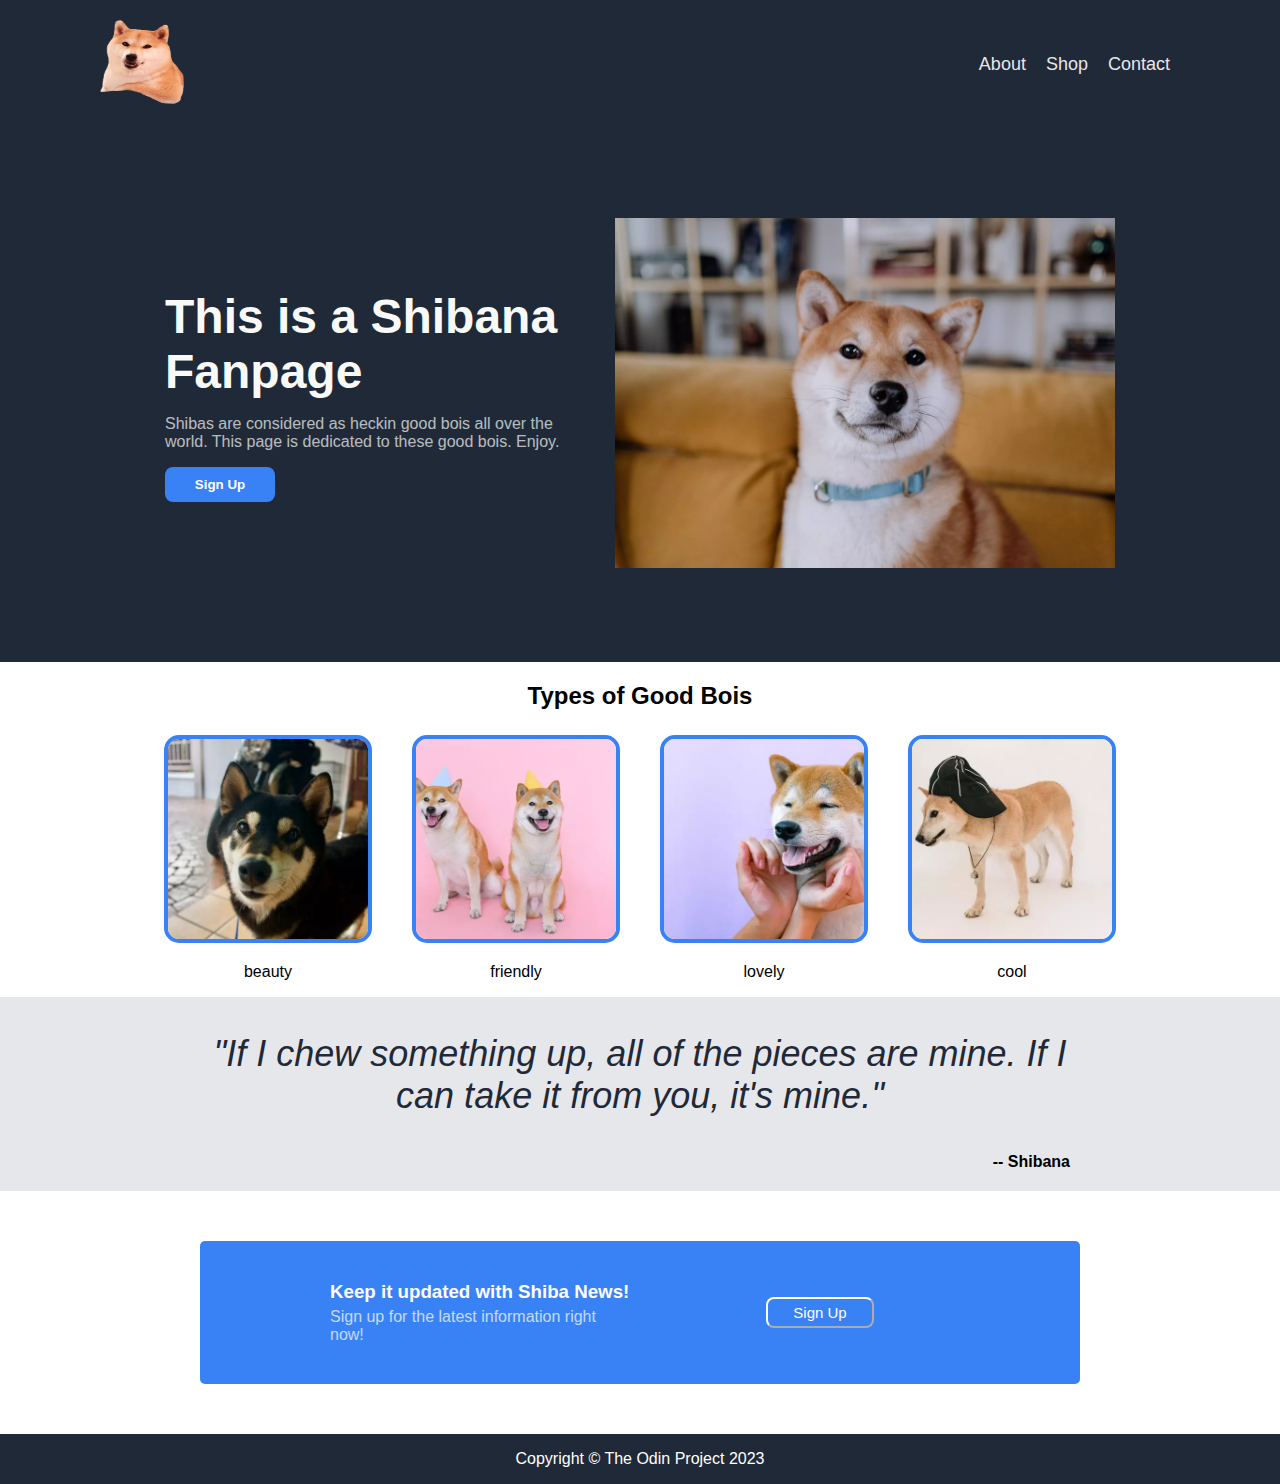
<file: ShibaFanpage/index.html>
<!DOCTYPE html>
<html>

<head>
    <link rel="icon" href="images/shiba-logo.png">
    <link rel="stylesheet" href="./styles.css">
    <title>Shiba - Official Page</title>
</head>

<body>
    <div class="container">

        <nav class="bx navbar">
            <div class="header-logo">
                <img src="images/shiba-logo.png">
            </div>
            <div class="header-link">
                <a href="#">About</a>
                <a href="#">Shop</a>
                <a href="#">Contact</a>
            </div>
        </nav>

        <div class="bx hero">
            <div class="hero-1 hero-cta">
                <h1>This is a Shibana Fanpage</h1>
                <p>Shibas are considered as heckin good bois all over the world. This page is dedicated to these good
                    bois. Enjoy.
                </p>
                <button type="button">Sign Up</button>
            </div>
            <div class="hero-1 hero-image">
                <img src="images/shib.webp" alt="shiba">
            </div>
        </div>

        <div class="bx content">
            <h2>Types of Good Bois</h2>
            <div class="content-info">
                <div>
                    <img src="images/shib-1.webp">
                    <p>beauty</p>
                </div>
                <div>
                    <img src="images/shib-2.webp">
                    <p>friendly</p>
                </div>
                <div>
                    <img src="images/shib-3.webp">
                    <p>lovely</p>
                </div>
                <div>
                    <img src="images/shib-4.webp">
                    <p>cool</p>
                </div>
            </div>
        </div>
        <div class="bx quote">
            <p>"If I chew something up, all of the pieces are mine. If I can take it from you, it's mine."
            </p>
            <b>
                -- Shibana
            </b>
        </div>
        <div class="bx sign-up">
            <div class="sign-item signs-text">
                <h3>Keep it updated with Shiba News!</h3>
                <p>Sign up for the latest information right now!</p>
            </div>
            <div class="sign-item signs-button">
                <button type="button">Sign Up</button>
            </div>
        </div>
        <div class="bx footer">
            <p>Copyright © The Odin Project 2023</p>
        </div>
    </div>
</body>

</html>
</file>
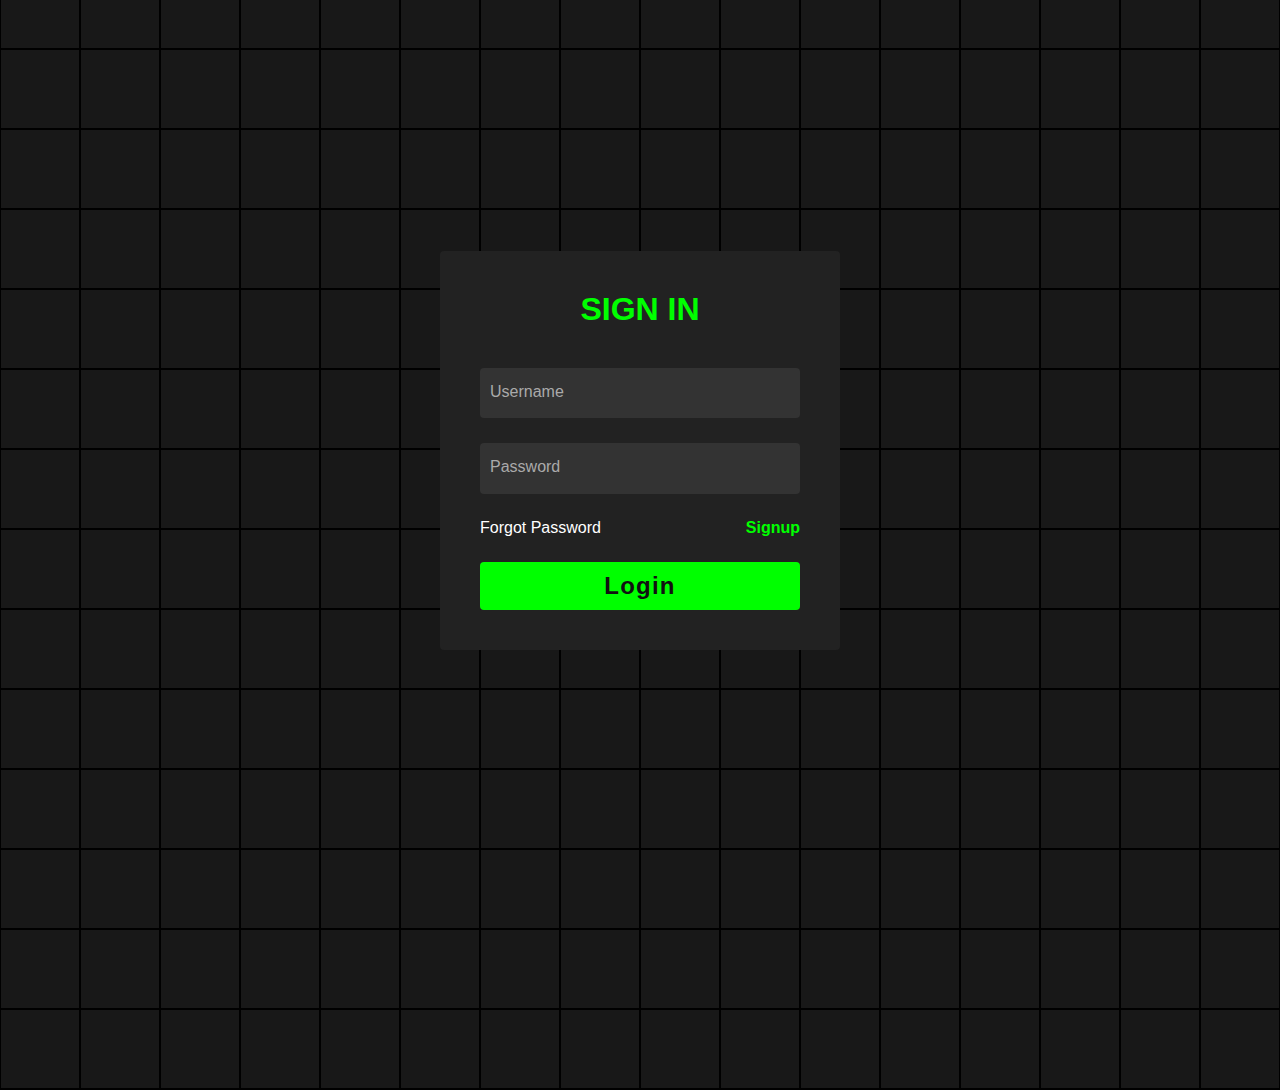
<file: Sign-in/index.html>
<!DOCTYPE html>
<html lang="en">
  <head>
    <meta charset="UTF-8" />
    <meta http-equiv="X-UA-Compatible" content="IE=edge" />
    <meta name="viewport" content="width=device-width, initial-scale=1.0" />
    <link rel="stylesheet" href="style.css" />
    <title>Sign-Up</title>
  </head>
  <body>
    <section>
      <span></span>
      <span></span>
      <span></span>
      <span></span>
      <span></span>
      <span></span>
      <span></span>
      <span></span>
      <span></span>
      <span></span>
      <span></span>
      <span></span>
      <span></span>
      <span></span>
      <span></span>
      <span></span>
      <span></span>
      <span></span>
      <span></span>
      <span></span>
      <span></span>
      <span></span>
      <span></span>
      <span></span>
      <span></span>
      <span></span>
      <span></span>
      <span></span>
      <span></span>
      <span></span>
      <span></span>
      <span></span>
      <span></span>
      <span></span>
      <span></span>
      <span></span>
      <span></span>
      <span></span>
      <span></span>
      <span></span>
      <span></span>
      <span></span>
      <span></span>
      <span></span>
      <span></span>
      <span></span>
      <span></span>
      <span></span>
      <span></span>
      <span></span>
      <span></span>
      <span></span>
      <span></span>
      <span></span>
      <span></span>
      <span></span>
      <span></span>
      <span></span>
      <span></span>
      <span></span>
      <span></span>
      <span></span>
      <span></span>
      <span></span>
      <span></span>
      <span></span>
      <span></span>
      <span></span>
      <span></span>
      <span></span>
      <span></span>
      <span></span>
      <span></span>
      <span></span>
      <span></span>
      <span></span>
      <span></span>
      <span></span>
      <span></span>
      <span></span>
      <span></span>
      <span></span>
      <span></span>
      <span></span>
      <span></span>
      <span></span>
      <span></span>
      <span></span>
      <span></span>
      <span></span>
      <span></span>
      <span></span>
      <span></span>
      <span></span>
      <span></span>
      <span></span>
      <span></span>
      <span></span>
      <span></span>
      <span></span>
      <span></span>
      <span></span>
      <span></span>
      <span></span>
      <span></span>
      <span></span>
      <span></span>
      <span></span>
      <span></span>
      <span></span>
      <span></span>
      <span></span>
      <span></span>
      <span></span>
      <span></span>
      <span></span>
      <span></span>
      <span></span>
      <span></span>
      <span></span>
      <span></span>
      <span></span>
      <span></span>
      <span></span>
      <span></span>
      <span></span>
      <span></span>
      <span></span>
      <span></span>
      <span></span>
      <span></span>
      <span></span>
      <span></span>
      <span></span>
      <span></span>
      <span></span>
      <span></span>
      <span></span>
      <span></span>
      <span></span>
      <span></span>
      <span></span>
      <span></span>
      <span></span>
      <span></span>
      <span></span>
      <span></span>
      <span></span>
      <span></span>
      <span></span>
      <span></span>
      <span></span>
      <span></span>
      <span></span>
      <span></span>
      <span></span>
      <span></span>
      <span></span>
      <span></span>
      <span></span>
      <span></span>
      <span></span>
      <span></span>
      <span></span>
      <span></span>
      <span></span>
      <span></span>
      <span></span>
      <span></span>
      <span></span>
      <span></span>
      <span></span>
      <span></span>
      <span></span>
      <span></span>
      <span></span>
      <span></span>
      <span></span>
      <span></span>
      <span></span>
      <span></span>
      <span></span>
      <span></span>
      <span></span>
      <span></span>
      <span></span>
      <span></span>
      <span></span>
      <span></span>
      <span></span>
      <span></span>
      <span></span>
      <span></span>
      <span></span>
      <span></span>
      <span></span>
      <span></span>
      <span></span>
      <span></span>
      <span></span>
      <span></span>
      <span></span>
      <span></span>
      <span></span>
      <span></span>
      <span></span>
      <span></span>
      <span></span>
      <span></span>
      <span></span>
      <span></span>
      <span></span>
      <span></span>
      <span></span>
      <span></span>
      <span></span>
      <span></span>
      <span></span>
      <span></span>
      <span></span>
      <span></span>
      <span></span>
      <span></span>
      <span></span>
      <span></span>
      <span></span>
      <span></span>
      <span></span>
      <span></span>
      <span></span>
      <span></span>
      <span></span>
      <span></span>
      <span></span>
      <span></span>
      <span></span>
      <span></span>
      <span></span>
      <span></span>
      <span></span>
      <span></span>
      <span></span>
      <span></span>
      <span></span>
      <span></span>
      <span></span>
      <span></span>
      <span></span>
      <span></span>
      <span></span>
      <span></span>
      <span></span>
      <span></span>
      <span></span>
      <span></span>
      <span></span>
      <span></span>
      <span></span>
      <span></span>
      <span></span>
      <span></span>
      <span></span>
      <span></span>
      <span></span>
      <span></span>
      <span></span>
      <span></span>
      <span></span>
      <span></span>
      <span></span>
      <span></span>
      <span></span>
      <span></span>
      <span></span>
      <span></span>
      <span></span>
      <span></span>
      <span></span>
      <span></span>
      <span></span>
      <span></span>
      <span></span>
      <span></span>
      <span></span>
      <span></span>
      <span></span>
      <span></span>
      <span></span>
      <span></span>
      <span></span>
      <span></span>
      <span></span>
      <span></span>
      <span></span>
      <span></span>
      <span></span>
      <span></span>
      <span></span>
      <span></span>
      <span></span>
      <span></span>
      <span></span>
      <span></span>
      <span></span>
      <span></span>
      <span></span>
      <span></span>
      <span></span>
      <span></span>
      <span></span>
      <span></span>
      <span></span>
      <span></span>
      <span></span>
      <span></span>
      <span></span>
      <span></span>
      <span></span>
      <span></span>
      <span></span>
      <span></span>
      <span></span>
      <span></span>
      <span></span>
      <span></span>
      <span></span>
      <span></span>
      <span></span>
      <span></span>
      <span></span>
      <span></span>
      <span></span>
      <span></span>
      <span></span>
      <span></span>
      <span></span>
      <span></span>
      <span></span>
      <span></span>
      <span></span>
      <span></span>
      <span></span>
      <span></span>
      <span></span>
      <span></span>
      <span></span>
      <span></span>
      <span></span>
      <span></span>
      <span></span>
      <span></span>
      <span></span>
      <span></span>
      <span></span>
      <span></span>
      <span></span>
      <span></span>
      <span></span>
      <span></span>
      <span></span>
      <span></span>
      <span></span>
      <span></span>
      <span></span>
      <span></span>
      <span></span>
      <span></span>
      <span></span>
      <span></span>
      <span></span>
      <span></span>
      <span></span>
      <span></span>
      <span></span>
      <span></span>
      <span></span>
      <span></span>
      <span></span>
      <span></span>
      <span></span>
      <span></span>
      <span></span>
      <span></span>
      <span></span>
      <span></span>
      <span></span>
      <span></span>
      <span></span>
      <span></span>
      <span></span>
      <span></span>
      <span></span>
      <span></span>
      <span></span>
      <span></span>
      <span></span>
      <span></span>
      <span></span>
      <span></span>
      <span></span>
      <span></span>
      <span></span>
      <span></span>
      <span></span>
      <span></span>
      <span></span>
      <span></span>
      <span></span>
      <span></span>
      <span></span>
      <span></span>
      <span></span>
      <span></span>
      <span></span>
      <span></span>
      <span></span>
      <span></span>
      <span></span>
      <span></span>
      <span></span>
      <span></span>
      <span></span>
      <span></span>
      <span></span>
      <span></span>
      <span></span>
      <span></span>
      <span></span>
      <span></span>
      <span></span>
      <span></span>
      <span></span>
      <span></span>
      <span></span>
      <span></span>
      <span></span>
      <span></span>
      <span></span>
      <span></span>
      <span></span>
      <span></span>
      <span></span>
      <span></span>
      <span></span>
      <div class="signin">
        <div class="content">
          <h2>Sign In</h2>
          <div class="form">
            <div class="inputBx">
              <input type="text" required />
              <i>Username</i>
            </div>
            <div class="inputBx">
              <input type="password" required />
              <i>Password</i>
            </div>
            <div class="links">
              <a href="#">Forgot Password</a>
              <a href="#">Signup</a>
            </div>
            <div class="inputBx">
              <input type="submit" value="Login" />
            </div>
          </div>
        </div>
      </div>
    </section>
  </body>
</html>
</file>
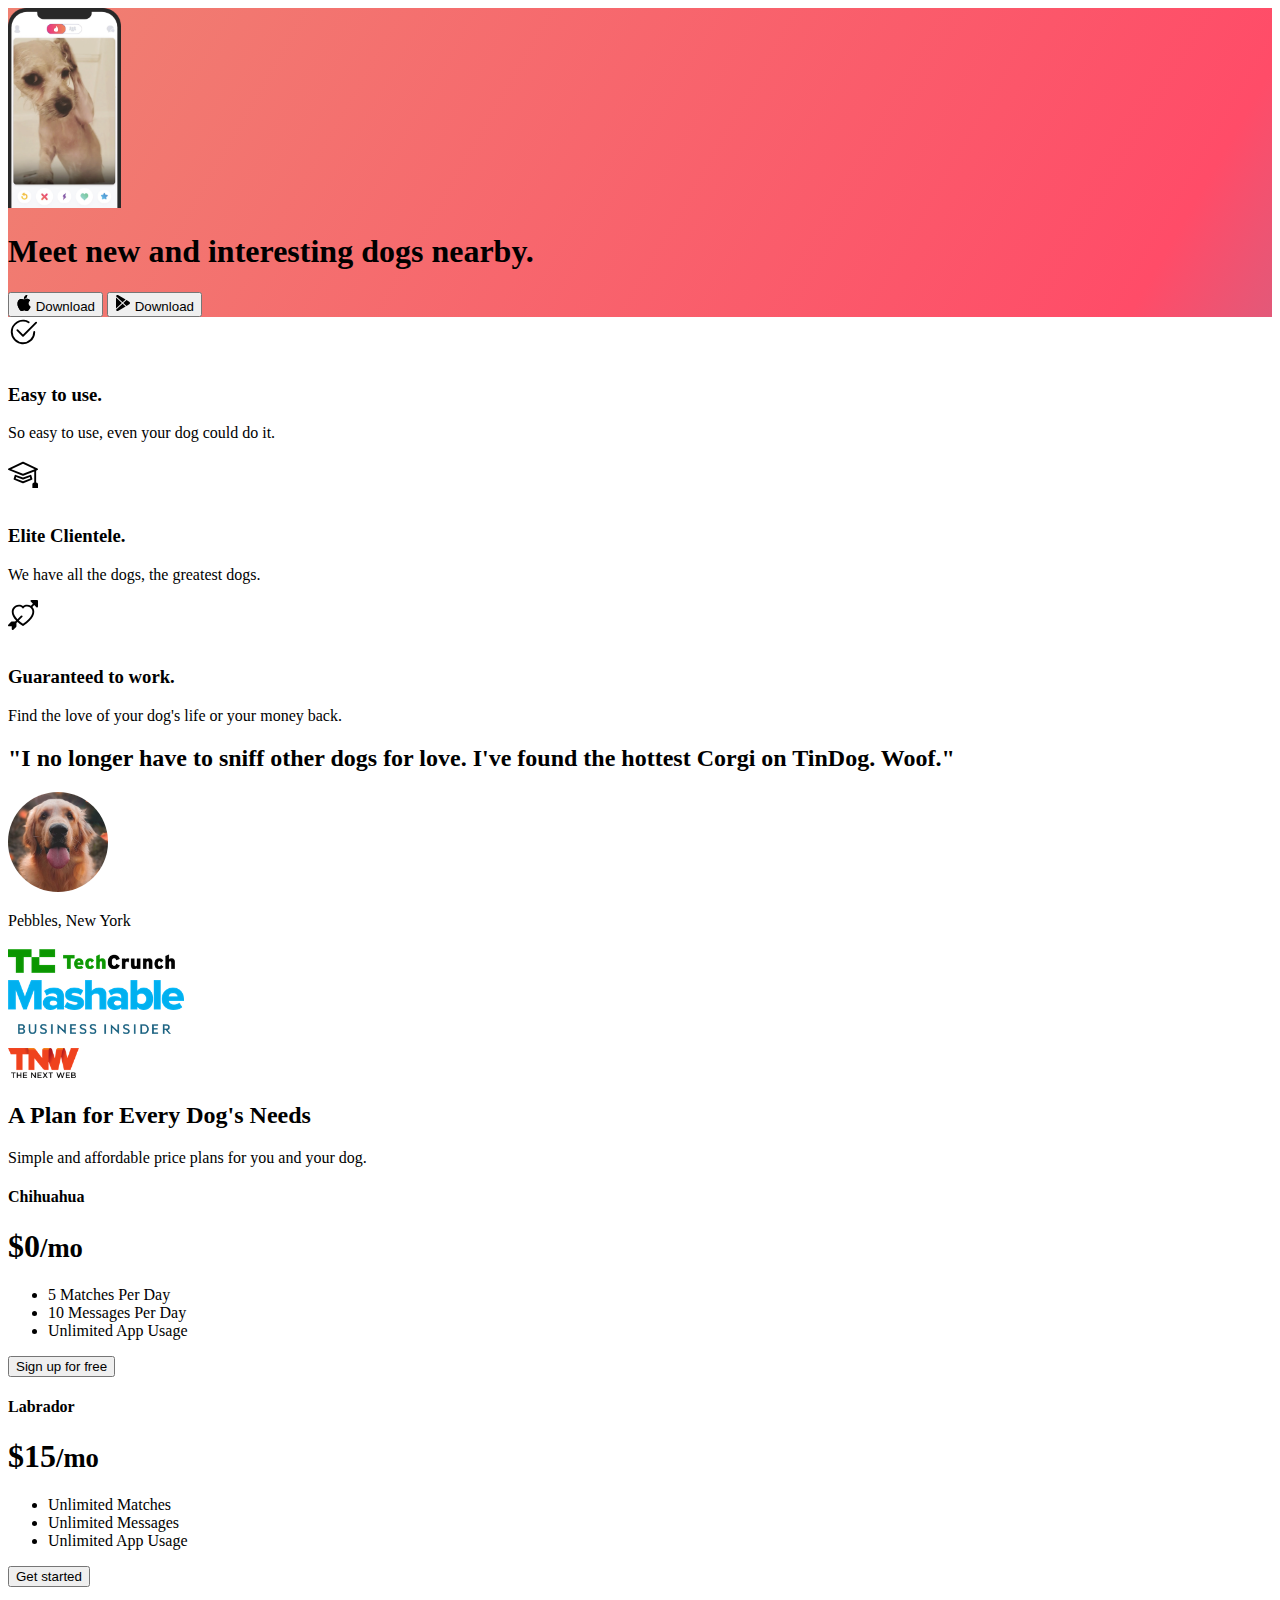
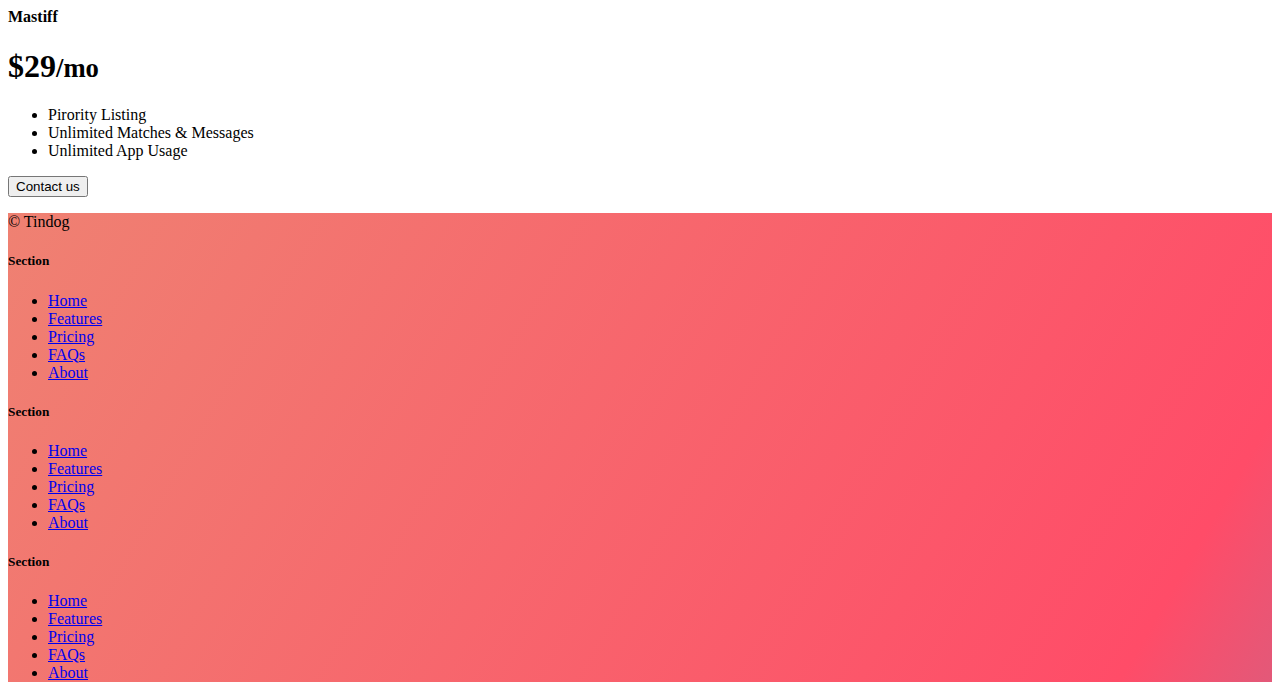
<file: TinDog Project/index.html>
<!DOCTYPE html>
<html lang="en">

<head>
  <meta charset="UTF-8">
  <meta name="viewport" content="width=device-width, initial-scale=1.0">
  <link href="https://cdn.jsdelivr.net/npm/bootstrap@5.3.0-alpha3/dist/css/bootstrap.min.css" rel="stylesheet"
    integrity="sha384-KK94CHFLLe+nY2dmCWGMq91rCGa5gtU4mk92HdvYe+M/SXH301p5ILy+dN9+nJOZ" crossorigin="anonymous">
  <link rel="stylesheet" href="./css/style.css">
  <title>TinDog</title>
</head>

<body>

  <!-- Title -->
  <section id="title" class="gradient-background">

    <div class="container col-xxl-8 px-4 pt-5">
      <div class="row flex-lg-row-reverse align-items-center g-5 pt-5">
        <div class="col-10 col-sm-8 col-lg-6">
          <img src="./images/iphone.png" class="d-block mx-lg-auto img-fluid" alt="Bootstrap Themes" height="200"
            loading="lazy">
        </div>
        <div class="col-lg-6">
          <h1 class="display-5 fw-bold text-body-emphasis lh-1 mb-3">Meet new and interesting dogs nearby.</h1>

          <div class="d-grid gap-2 d-md-flex justify-content-md-start">
            <button type="button" class="btn btn-light btn-lg px-4 me-md-2"><svg xmlns="http://www.w3.org/2000/svg"
                width="16" height="16" fill="currentColor" class="bi bi-apple mb-1" viewBox="0 0 16 16">
                <path
                  d="M11.182.008C11.148-.03 9.923.023 8.857 1.18c-1.066 1.156-.902 2.482-.878 2.516.024.034 1.52.087 2.475-1.258.955-1.345.762-2.391.728-2.43Zm3.314 11.733c-.048-.096-2.325-1.234-2.113-3.422.212-2.189 1.675-2.789 1.698-2.854.023-.065-.597-.79-1.254-1.157a3.692 3.692 0 0 0-1.563-.434c-.108-.003-.483-.095-1.254.116-.508.139-1.653.589-1.968.607-.316.018-1.256-.522-2.267-.665-.647-.125-1.333.131-1.824.328-.49.196-1.422.754-2.074 2.237-.652 1.482-.311 3.83-.067 4.56.244.729.625 1.924 1.273 2.796.576.984 1.34 1.667 1.659 1.899.319.232 1.219.386 1.843.067.502-.308 1.408-.485 1.766-.472.357.013 1.061.154 1.782.539.571.197 1.111.115 1.652-.105.541-.221 1.324-1.059 2.238-2.758.347-.79.505-1.217.473-1.282Z" />
                <path
                  d="M11.182.008C11.148-.03 9.923.023 8.857 1.18c-1.066 1.156-.902 2.482-.878 2.516.024.034 1.52.087 2.475-1.258.955-1.345.762-2.391.728-2.43Zm3.314 11.733c-.048-.096-2.325-1.234-2.113-3.422.212-2.189 1.675-2.789 1.698-2.854.023-.065-.597-.79-1.254-1.157a3.692 3.692 0 0 0-1.563-.434c-.108-.003-.483-.095-1.254.116-.508.139-1.653.589-1.968.607-.316.018-1.256-.522-2.267-.665-.647-.125-1.333.131-1.824.328-.49.196-1.422.754-2.074 2.237-.652 1.482-.311 3.83-.067 4.56.244.729.625 1.924 1.273 2.796.576.984 1.34 1.667 1.659 1.899.319.232 1.219.386 1.843.067.502-.308 1.408-.485 1.766-.472.357.013 1.061.154 1.782.539.571.197 1.111.115 1.652-.105.541-.221 1.324-1.059 2.238-2.758.347-.79.505-1.217.473-1.282Z" />
              </svg> Download</button>
            <button type="button" class="btn btn-outline-light btn-lg px-4"><svg xmlns="http://www.w3.org/2000/svg"
                width="16" height="16" fill="currentColor" class="bi bi-google-play mb-1" viewBox="0 0 16 16">
                <path
                  d="M14.222 9.374c1.037-.61 1.037-2.137 0-2.748L11.528 5.04 8.32 8l3.207 2.96 2.694-1.586Zm-3.595 2.116L7.583 8.68 1.03 14.73c.201 1.029 1.36 1.61 2.303 1.055l7.294-4.295ZM1 13.396V2.603L6.846 8 1 13.396ZM1.03 1.27l6.553 6.05 3.044-2.81L3.333.215C2.39-.341 1.231.24 1.03 1.27Z" />
              </svg> Download</button>
          </div>
        </div>
      </div>
    </div>
  </section>
  <!-- Features -->
  <section id="features">
    <div class="container mt-5">
      <div class="row g-4 py-5 row-cols-1 row-cols-lg-3">
        <div class="col d-flex align-items-start">
          <div
            class="icon-square text-body-emphasis bg-body-secondary d-inline-flex align-items-center justify-content-center fs-4 flex-shrink-0 me-3">
            <svg xmlns="http://www.w3.org/2000/svg" height="30" fill="currentColor" class="bi bi-check2-circle"
              viewBox="0 0 16 16">
              <path
                d="M2.5 8a5.5 5.5 0 0 1 8.25-4.764.5.5 0 0 0 .5-.866A6.5 6.5 0 1 0 14.5 8a.5.5 0 0 0-1 0 5.5 5.5 0 1 1-11 0z" />
              <path
                d="M15.354 3.354a.5.5 0 0 0-.708-.708L8 9.293 5.354 6.646a.5.5 0 1 0-.708.708l3 3a.5.5 0 0 0 .708 0l7-7z" />
            </svg>
          </div>
          <div>
            <h3 class="fs-2">Easy to use.</h3>
            <p>So easy to use, even your dog could do it.</p>

          </div>
        </div>
        <div class="col d-flex align-items-start">
          <div
            class="icon-square text-body-emphasis bg-body-secondary d-inline-flex align-items-center justify-content-center fs-4 flex-shrink-0 me-3">
            <svg xmlns="http://www.w3.org/2000/svg" height="30" fill="currentColor" class="bi bi-mortarboard"
              viewBox="0 0 16 16">
              <path
                d="M8.211 2.047a.5.5 0 0 0-.422 0l-7.5 3.5a.5.5 0 0 0 .025.917l7.5 3a.5.5 0 0 0 .372 0L14 7.14V13a1 1 0 0 0-1 1v2h3v-2a1 1 0 0 0-1-1V6.739l.686-.275a.5.5 0 0 0 .025-.917l-7.5-3.5ZM8 8.46 1.758 5.965 8 3.052l6.242 2.913L8 8.46Z" />
              <path
                d="M4.176 9.032a.5.5 0 0 0-.656.327l-.5 1.7a.5.5 0 0 0 .294.605l4.5 1.8a.5.5 0 0 0 .372 0l4.5-1.8a.5.5 0 0 0 .294-.605l-.5-1.7a.5.5 0 0 0-.656-.327L8 10.466 4.176 9.032Zm-.068 1.873.22-.748 3.496 1.311a.5.5 0 0 0 .352 0l3.496-1.311.22.748L8 12.46l-3.892-1.556Z" />
            </svg>
          </div>
          <div>
            <h3 class="fs-2">Elite Clientele.</h3>
            <p>We have all the dogs, the greatest dogs.</p>

          </div>
        </div>
        <div class="col d-flex align-items-start">
          <div
            class="icon-square text-body-emphasis bg-body-secondary d-inline-flex align-items-center justify-content-center fs-4 flex-shrink-0 me-3">
            <svg xmlns="http://www.w3.org/2000/svg" height="30" fill="currentColor" class="bi bi-arrow-through-heart"
              viewBox="0 0 16 16">
              <path fill-rule="evenodd"
                d="M2.854 15.854A.5.5 0 0 1 2 15.5V14H.5a.5.5 0 0 1-.354-.854l1.5-1.5A.5.5 0 0 1 2 11.5h1.793l.53-.53c-.771-.802-1.328-1.58-1.704-2.32-.798-1.575-.775-2.996-.213-4.092C3.426 2.565 6.18 1.809 8 3.233c1.25-.98 2.944-.928 4.212-.152L13.292 2 12.147.854A.5.5 0 0 1 12.5 0h3a.5.5 0 0 1 .5.5v3a.5.5 0 0 1-.854.354L14 2.707l-1.006 1.006c.236.248.44.531.6.845.562 1.096.585 2.517-.213 4.092-.793 1.563-2.395 3.288-5.105 5.08L8 13.912l-.276-.182a21.86 21.86 0 0 1-2.685-2.062l-.539.54V14a.5.5 0 0 1-.146.354l-1.5 1.5Zm2.893-4.894A20.419 20.419 0 0 0 8 12.71c2.456-1.666 3.827-3.207 4.489-4.512.679-1.34.607-2.42.215-3.185-.817-1.595-3.087-2.054-4.346-.761L8 4.62l-.358-.368c-1.259-1.293-3.53-.834-4.346.761-.392.766-.464 1.845.215 3.185.323.636.815 1.33 1.519 2.065l1.866-1.867a.5.5 0 1 1 .708.708L5.747 10.96Z" />
            </svg>
          </div>
          <div>
            <h3 class="fs-2">Guaranteed to work.</h3>
            <p>Find the love of your dog's life or your money back.</p>

          </div>
        </div>
      </div>
    </div>
  </section>
  <!-- Testimonial -->
  <section id="testimonial">
    <div class="my-5">
      <div class="p-5 text-center bg-body-tertiary">
        <div class="container py-5">
          <h2 class="text-body-emphasis">"I no longer have to sniff other dogs for love. I've found the hottest Corgi on
            TinDog. Woof."</h2>
          <img class="profile-img mt-5" src="./images/dog-img.jpg" alt="dog image">
          <p class="col-lg-8 mx-auto lead mt-2">
            Pebbles, New York
          </p>
        </div>

        <div class="container">
          <div class="row">
            <div class="col-lg-3 col-sm-12">
              <img src="./images/techcrunch.png" alt="techcrunch" height="30">
            </div>
            <div class="col-lg-3 col-sm-12">
              <img src="./images/mashable.png" alt="mashable" height="30">
            </div>
            <div class="col-lg-3 col-sm-12">
              <img src="./images/bizinsider.png" alt="bizinsider" height="30">
            </div>
            <div class="col-lg-3 col-sm-12">
              <img src="./images/tnw.png" alt="tnw" height="30">
            </div>
          </div>
        </div>
      </div>
    </div>
  </section>
  <!-- Pricing -->
  <section id="pricing">
    <div class="container">
      <div class="pricing-header p-3 pb-md-4 mx-auto text-center">
        <h2 class="display-4 fw-normal">A Plan for Every Dog's Needs</h2>
        <p class="fs-5 text-body-secondary">Simple and affordable price plans for you and your dog.
      </div>
      <div class="row row-cols-1 row-cols-md-3 mb-3 text-center">
        <div class="col">
          <div class="card mb-4 rounded-3 shadow-sm">
            <div class="card-header py-3">
              <h4 class="my-0 fw-normal">Chihuahua</h4>
            </div>
            <div class="card-body">
              <h1 class="card-title pricing-card-title">$0<small class="text-body-secondary fw-light">/mo</small></h1>
              <ul class="list-unstyled mt-3 mb-4">
                <li>5 Matches Per Day</li>
                <li>10 Messages Per Day</li>
                <li>Unlimited App Usage</li>
              </ul>
              <button type="button" class="w-100 btn btn-lg btn-outline-dark">Sign up for free</button>
            </div>
          </div>
        </div>
        <div class="col">
          <div class="card mb-4 rounded-3 shadow-sm">
            <div class="card-header py-3">
              <h4 class="my-0 fw-normal">Labrador</h4>
            </div>
            <div class="card-body">
              <h1 class="card-title pricing-card-title">$15<small class="text-body-secondary fw-light">/mo</small></h1>
              <ul class="list-unstyled mt-3 mb-4">
                <li>Unlimited Matches</li>
                <li>Unlimited Messages</li>
                <li>Unlimited App Usage</li>
              </ul>
              <button type="button" class="w-100 btn btn-lg btn-dark">Get started</button>
            </div>
          </div>
        </div>
        <div class="col">
          <div class="card mb-4 rounded-3 shadow-sm border-dark">
            <div class="card-header py-3 text-bg-dark border-dark">
              <h4 class="my-0 fw-normal">Mastiff</h4>
            </div>
            <div class="card-body">
              <h1 class="card-title pricing-card-title">$29<small class="text-body-secondary fw-light">/mo</small></h1>
              <ul class="list-unstyled mt-3 mb-4">
                <li>Pirority Listing</li>
                <li>Unlimited Matches & Messages</li>
                <li>Unlimited App Usage</li>
              </ul>
              <button type="button" class="w-100 btn btn-lg btn-dark">Contact us</button>
            </div>
          </div>
        </div>
      </div>
    </div>
  </section>
  <!-- Footer -->
  <section id="contact" class="gradient-background">
    <div class="container ">
      <footer class="row row-cols-1 row-cols-sm-2 row-cols-md-5 py-5 mt-5 border-top">
        <div class="col mb-3">

          <p class="text-body-secondary">© Tindog</p>
        </div>

        <div class="col mb-3">

        </div>

        <div class="col mb-3">
          <h5>Section</h5>
          <ul class="nav flex-column">
            <li class="nav-item mb-2"><a href="#" class="nav-link p-0 text-body-secondary">Home</a></li>
            <li class="nav-item mb-2"><a href="#" class="nav-link p-0 text-body-secondary">Features</a></li>
            <li class="nav-item mb-2"><a href="#" class="nav-link p-0 text-body-secondary">Pricing</a></li>
            <li class="nav-item mb-2"><a href="#" class="nav-link p-0 text-body-secondary">FAQs</a></li>
            <li class="nav-item mb-2"><a href="#" class="nav-link p-0 text-body-secondary">About</a></li>
          </ul>
        </div>

        <div class="col mb-3">
          <h5>Section</h5>
          <ul class="nav flex-column">
            <li class="nav-item mb-2"><a href="#" class="nav-link p-0 text-body-secondary">Home</a></li>
            <li class="nav-item mb-2"><a href="#" class="nav-link p-0 text-body-secondary">Features</a></li>
            <li class="nav-item mb-2"><a href="#" class="nav-link p-0 text-body-secondary">Pricing</a></li>
            <li class="nav-item mb-2"><a href="#" class="nav-link p-0 text-body-secondary">FAQs</a></li>
            <li class="nav-item mb-2"><a href="#" class="nav-link p-0 text-body-secondary">About</a></li>
          </ul>
        </div>

        <div class="col mb-3">
          <h5>Section</h5>
          <ul class="nav flex-column">
            <li class="nav-item mb-2"><a href="#" class="nav-link p-0 text-body-secondary">Home</a></li>
            <li class="nav-item mb-2"><a href="#" class="nav-link p-0 text-body-secondary">Features</a></li>
            <li class="nav-item mb-2"><a href="#" class="nav-link p-0 text-body-secondary">Pricing</a></li>
            <li class="nav-item mb-2"><a href="#" class="nav-link p-0 text-body-secondary">FAQs</a></li>
            <li class="nav-item mb-2"><a href="#" class="nav-link p-0 text-body-secondary">About</a></li>
          </ul>
        </div>
      </footer>
    </div>
  </section>
</body>
</body>

</html>
</file>
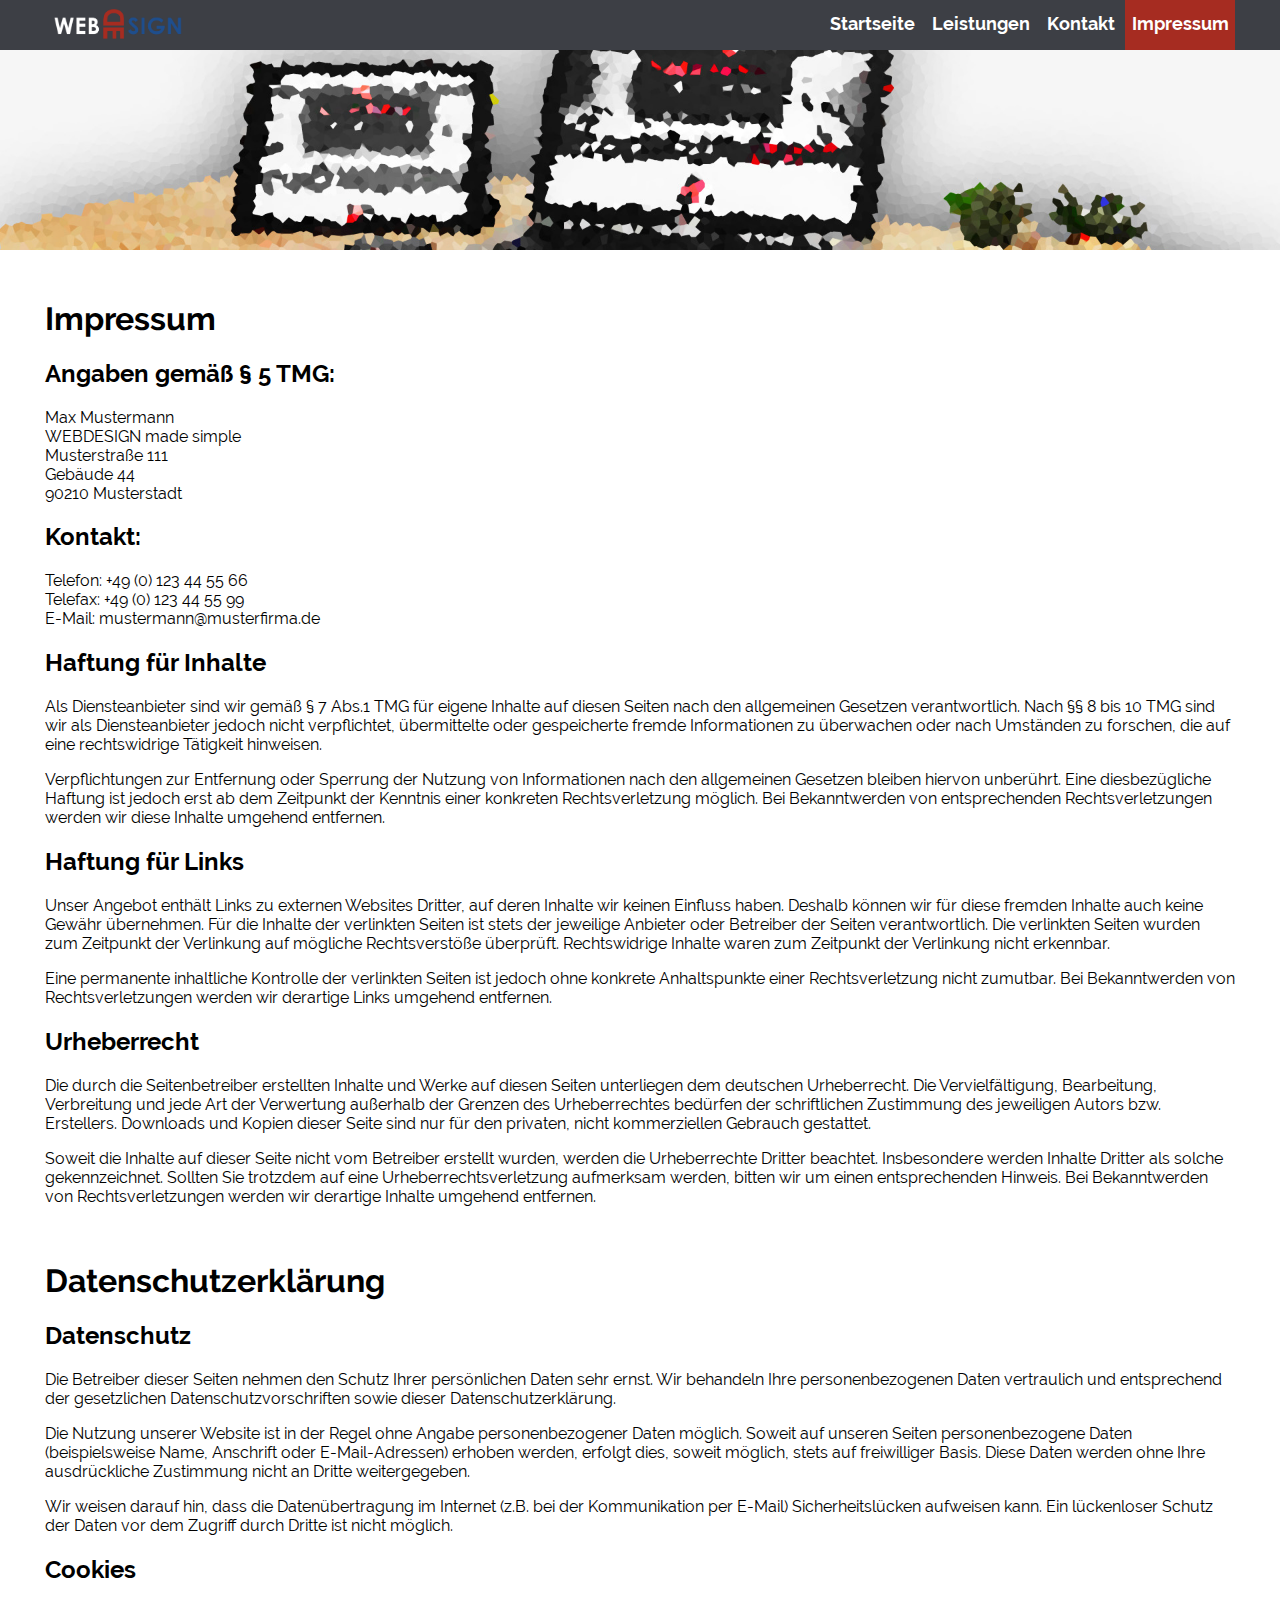
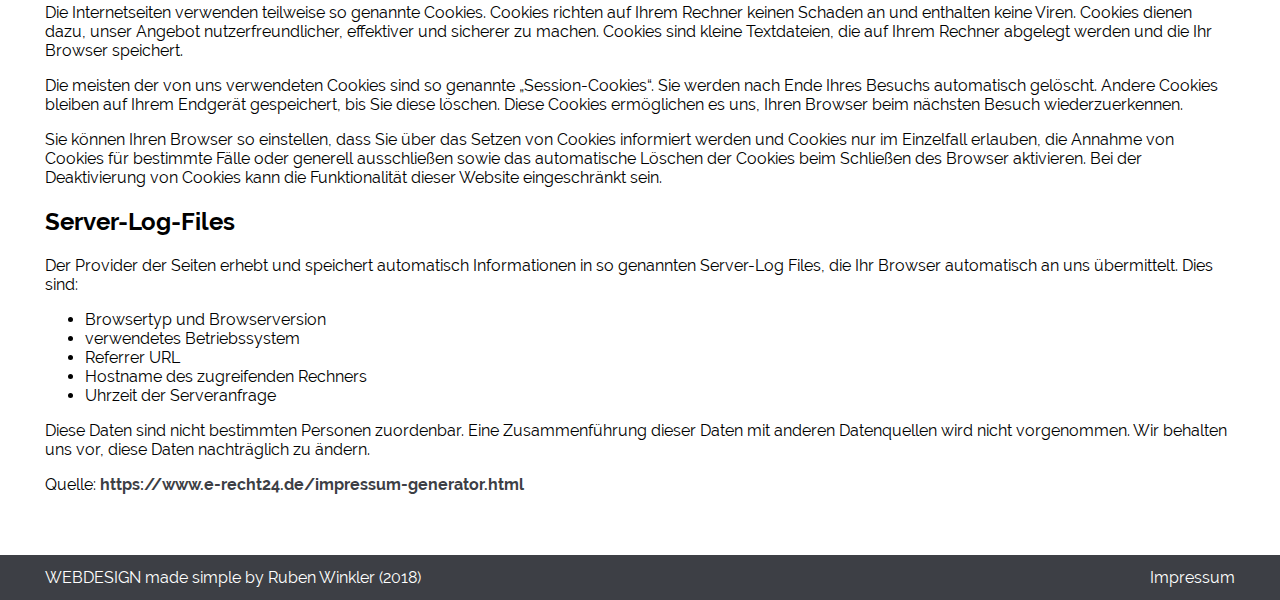
<file: DesignGbR-Spa/impressum.html>
<!DOCTYPE html>
<html lang="de">

	<head>

		<meta charset="utf-8">
		<meta name="viewport" content="width=device-width, initial-scale=1.0">
		<title>Impressum</title>

		<!-- FAVICONS -->
		<link rel="apple-touch-icon" sizes="180x180" href="./src/img/favicons/apple-touch-icon.png">
		<link rel="icon" type="image/png" sizes="32x32" href="./src/img/favicons/favicon-32x32.png">
		<link rel="icon" type="image/png" sizes="16x16" href="./src/img/favicons/favicon-16x16.png">
		<link rel="manifest" href="./src/img/favicons/site.webmanifest">
		<link rel="mask-icon" href="./src/img/favicons/safari-pinned-tab.svg" color="#5bbad5">
		<link rel="shortcut icon" href="./src/img/favicons/favicon.ico">
		<meta name="msapplication-TileColor" content="#f0f0f0">
		<meta name="msapplication-config" content="./src/img/favicons/browserconfig.xml">
		<meta name="theme-color" content="#ffffff">

		<!-- AUTOREN-STYLESHEET -->
		<link rel="stylesheet" type="text/css" href="./src/css/styles.css">

	</head>

	<body>

		<!-- NAVIGATIONSLEISTE -->

		<nav id="header-nav">

			<!-- DESKTOP-NAVIGATION -->

			<div class="container" id="desktop-nav">
				<div class="row">
					<div class="col-6">

						<a href="index.html" class="logo-link">
							<img src="./src/img/webdesign-logo.png" alt="Logo von WEBDESIGN made simple">
						</a>

						<ul>
							<li><a href="index.html">Startseite</a></li>
							<li><a href="leistungen.html">Leistungen</a></li>
							<li><a href="kontakt.html">Kontakt</a></li>
							<li class="active"><a href="impressum.html">Impressum</a></li>
						</ul>

					</div>
				</div>
			</div>

			<!-- MOBILE-NAVIGATION -->

			<div class="container" id="mobile-nav">
				<div class="row">
					<div class="col-6">

						<a href="index.html" class="logo-link">
							<img src="./src/img/webdesign-logo.png" alt="Logo von WEBDESIGN made simple">
						</a>

						<div class="clearfix" id="mobile-nav-dropdown">

							<div id="mobile-nav-button"><span>&equiv;</span></div>

							<div class="clearfix" id="mobile-nav-content">

								<ul>
									<li><a href="index.html">Startseite</a></li>
									<li><a href="leistungen.html">Leistungen</a></li>
									<li><a href="kontakt.html">Kontakt</a></li>
									<li class="active"><a href="impressum.html">Impressum</a></li>
								</ul>

							</div>

						</div>

					</div>
				</div>
			</div>

		</nav>

		<!-- HEADER-BANNER -->

		<header id="header-banner-klein"></header>

		<!-- IMPRESSUM -->

		<section id="impressum">

			<div class="container">
				<div class="row">
					<div class="col-6">

						<h1>Impressum</h1>

								<h2>Angaben gem&auml;&szlig; &sect; 5 TMG:</h2>

								<p>
									Max Mustermann<br /> WEBDESIGN made simple<br /> Musterstra&szlig;e 111<br /> Geb&auml;ude 44<br /> 90210 Musterstadt
								</p>

								<h2>Kontakt:</h2>

								<p>
									Telefon: +49 (0) 123 44 55 66<br /> Telefax: +49 (0) 123 44 55 99<br /> E-Mail: mustermann@musterfirma.de
								</p>

								<h2>Haftung f&uuml;r Inhalte</h2>

								<p>
									Als Diensteanbieter sind wir gem&auml;&szlig; &sect; 7 Abs.1 TMG f&uuml;r eigene Inhalte auf diesen Seiten nach den allgemeinen Gesetzen verantwortlich. Nach &sect;&sect; 8 bis 10 TMG sind wir als Diensteanbieter jedoch nicht verpflichtet, &uuml;bermittelte
									oder gespeicherte fremde Informationen zu &uuml;berwachen oder nach Umst&auml;nden zu forschen, die auf eine rechtswidrige T&auml;tigkeit hinweisen.
								</p>
								<p>
									Verpflichtungen zur Entfernung oder Sperrung der Nutzung von Informationen nach den allgemeinen Gesetzen bleiben hiervon unber&uuml;hrt. Eine diesbez&uuml;gliche Haftung ist jedoch erst ab dem Zeitpunkt der Kenntnis einer konkreten Rechtsverletzung m&ouml;glich.
									Bei Bekanntwerden von entsprechenden Rechtsverletzungen werden wir diese Inhalte umgehend entfernen.
								</p>

								<h2>Haftung f&uuml;r Links</h2>

								<p>
									Unser Angebot enth&auml;lt Links zu externen Websites Dritter, auf deren Inhalte wir keinen Einfluss haben. Deshalb k&ouml;nnen wir f&uuml;r diese fremden Inhalte auch keine Gew&auml;hr &uuml;bernehmen. F&uuml;r die Inhalte der verlinkten Seiten ist stets
									der jeweilige Anbieter oder Betreiber der Seiten verantwortlich. Die verlinkten Seiten wurden zum Zeitpunkt der Verlinkung auf m&ouml;gliche Rechtsverst&ouml;&szlig;e &uuml;berpr&uuml;ft. Rechtswidrige Inhalte waren zum Zeitpunkt der Verlinkung nicht
									erkennbar.
								</p>
								<p>Eine permanente inhaltliche Kontrolle der verlinkten Seiten ist jedoch ohne konkrete Anhaltspunkte einer Rechtsverletzung nicht zumutbar. Bei Bekanntwerden von Rechtsverletzungen werden wir derartige Links umgehend entfernen.
								</p>

								<h2>Urheberrecht</h2>

								<p>Die durch die Seitenbetreiber erstellten Inhalte und Werke auf diesen Seiten unterliegen dem deutschen Urheberrecht. Die Vervielf&auml;ltigung, Bearbeitung, Verbreitung und jede Art der Verwertung au&szlig;erhalb der Grenzen des Urheberrechtes bed&uuml;rfen
									der schriftlichen Zustimmung des jeweiligen Autors bzw. Erstellers. Downloads und Kopien dieser Seite sind nur f&uuml;r den privaten, nicht kommerziellen Gebrauch gestattet.
								</p>
								<p>Soweit die Inhalte auf dieser Seite nicht vom Betreiber erstellt wurden, werden die Urheberrechte Dritter beachtet. Insbesondere werden Inhalte Dritter als solche gekennzeichnet. Sollten Sie trotzdem auf eine Urheberrechtsverletzung aufmerksam werden,
									bitten wir um einen entsprechenden Hinweis. Bei Bekanntwerden von Rechtsverletzungen werden wir derartige Inhalte umgehend entfernen.
								</p>

								<p>&nbsp;</p>

								<h1>Datenschutzerkl&auml;rung</h1>

								<h2>Datenschutz</h2>

								<p>
									Die Betreiber dieser Seiten nehmen den Schutz Ihrer pers&ouml;nlichen Daten sehr ernst. Wir behandeln Ihre
									personenbezogenen Daten vertraulich und entsprechend der gesetzlichen Datenschutzvorschriften sowie dieser
									Datenschutzerkl&auml;rung.
								</p>
								<p>
									Die Nutzung unserer Website ist in der Regel ohne Angabe personenbezogener Daten m&ouml;glich. Soweit auf
									unseren Seiten personenbezogene Daten (beispielsweise Name, Anschrift oder E-Mail-Adressen) erhoben werden,
									erfolgt dies, soweit m&ouml;glich, stets auf freiwilliger Basis. Diese Daten werden ohne Ihre
									ausdr&uuml;ckliche Zustimmung nicht an Dritte weitergegeben.
								</p>
								<p>
									Wir weisen darauf hin, dass die Daten&uuml;bertragung im Internet (z.B. bei der Kommunikation per E-Mail)
									Sicherheitsl&uuml;cken aufweisen kann. Ein l&uuml;ckenloser Schutz der Daten vor dem Zugriff durch Dritte
									ist nicht m&ouml;glich.
								</p>

								<h2>Cookies</h2>

								<p>
									Die Internetseiten verwenden teilweise so genannte Cookies. Cookies richten auf Ihrem Rechner keinen
									Schaden an und enthalten keine Viren. Cookies dienen dazu, unser Angebot nutzerfreundlicher, effektiver
									und sicherer zu machen. Cookies sind kleine Textdateien, die auf Ihrem Rechner abgelegt werden und die
									Ihr Browser speichert.
								</p>
								<p>
									Die meisten der von uns verwendeten Cookies sind so genannte „Session-Cookies“. Sie werden nach Ende
									Ihres Besuchs automatisch gel&ouml;scht. Andere Cookies bleiben auf Ihrem Endger&auml;t gespeichert, bis
									Sie diese l&ouml;schen. Diese Cookies erm&ouml;glichen es uns, Ihren Browser beim n&auml;chsten Besuch
									wiederzuerkennen.
								</p>
								<p>
									Sie k&ouml;nnen Ihren Browser so einstellen, dass Sie &uuml;ber das Setzen von Cookies informiert werden
									und Cookies nur im Einzelfall erlauben, die Annahme von Cookies f&uuml;r bestimmte F&auml;lle oder
									generell ausschlie&szlig;en sowie das automatische L&ouml;schen der Cookies beim Schlie&szlig;en des
									Browser aktivieren. Bei der Deaktivierung von Cookies kann die Funktionalit&auml;t dieser Website
									eingeschr&auml;nkt sein.
								</p>

								<h2>Server-Log-Files</h2>

								<p>
									Der Provider der Seiten erhebt und speichert automatisch Informationen in so genannten Server-Log Files,
									die Ihr Browser automatisch an uns &uuml;bermittelt. Dies sind:
								</p>

								<ul>
									<li>Browsertyp und Browserversion</li>
									<li>verwendetes Betriebssystem</li>
									<li>Referrer URL</li>
									<li>Hostname des zugreifenden Rechners</li>
									<li>Uhrzeit der Serveranfrage</li>
								</ul>

								<p>
									Diese Daten sind nicht bestimmten Personen zuordenbar. Eine Zusammenf&uuml;hrung dieser Daten mit
									anderen Datenquellen wird nicht vorgenommen. Wir behalten uns vor, diese Daten nachtr&auml;glich zu ändern.
								</p>

								<p>Quelle: <a href="https://www.erecht24.de/impressum-generator.html">https://www.e-recht24.de/impressum-generator.html</a></p>

					</div>
				</div>
			</div>

		</section>

		<!-- FOOTER-->

		<footer id="footer">

			<div class="container">
				<div class="row">
					<div class="col-6">
						<span>WEBDESIGN made simple by Ruben Winkler (2018)</span>
						<nav id="footer-nav">
							<a href="impressum.html">Impressum</a>
						</nav>
					</div>
				</div>
			</div>

		</footer>

	</body>

</html>
</file>
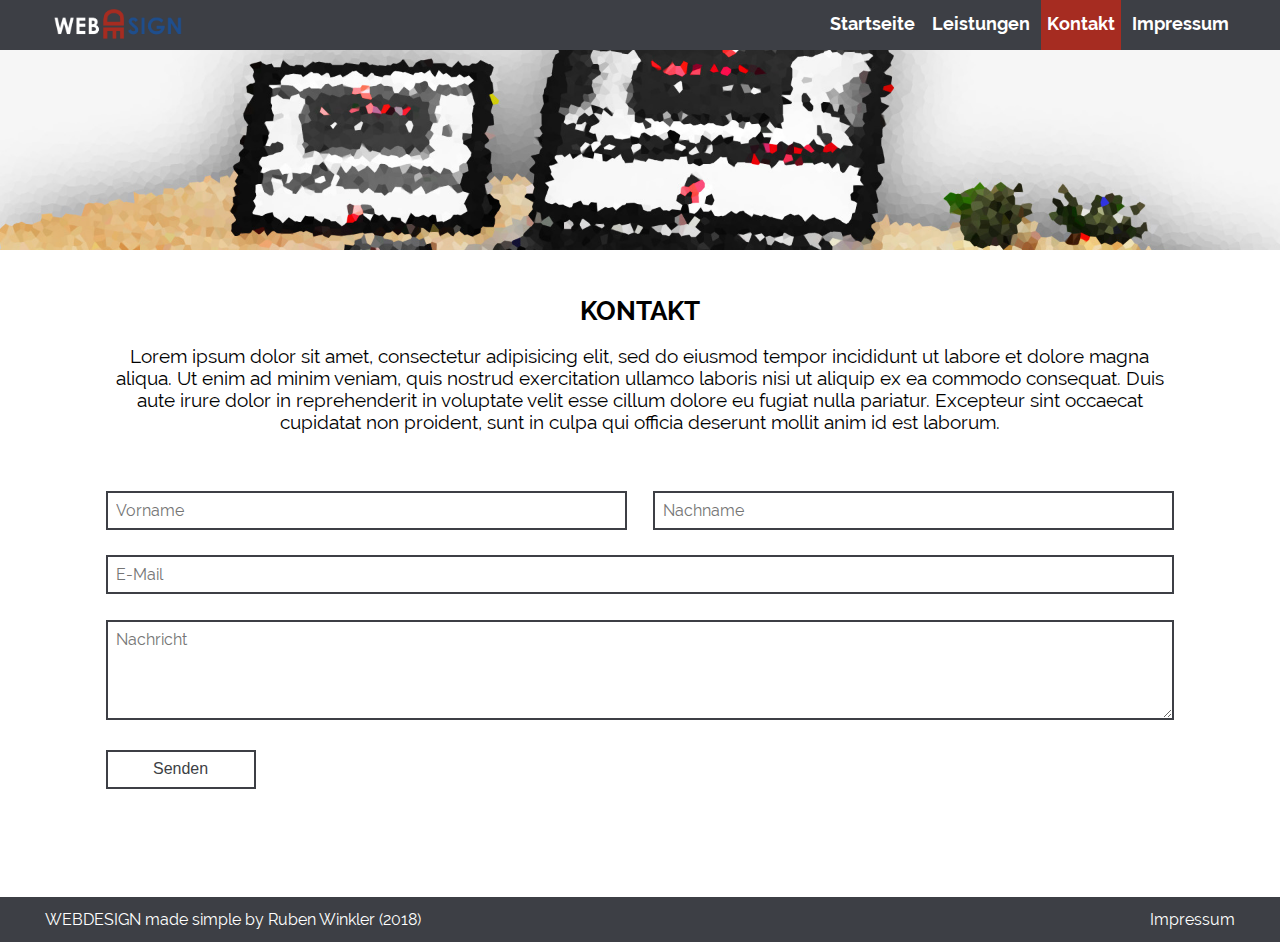
<file: DesignGbR-Spa/kontakt.html>
<!DOCTYPE html>
<html lang="de">

	<head>

		<meta charset="utf-8">
		<meta name="viewport" content="width=device-width, initial-scale=1.0">
		<title>Kontakt</title>

		<!-- FAVICONS -->
		<link rel="apple-touch-icon" sizes="180x180" href="./src/img/favicons/apple-touch-icon.png">
		<link rel="icon" type="image/png" sizes="32x32" href="./src/img/favicons/favicon-32x32.png">
		<link rel="icon" type="image/png" sizes="16x16" href="./src/img/favicons/favicon-16x16.png">
		<link rel="manifest" href="./src/img/favicons/site.webmanifest">
		<link rel="mask-icon" href="./src/img/favicons/safari-pinned-tab.svg" color="#5bbad5">
		<link rel="shortcut icon" href="./src/img/favicons/favicon.ico">
		<meta name="msapplication-TileColor" content="#f0f0f0">
		<meta name="msapplication-config" content="./src/img/favicons/browserconfig.xml">
		<meta name="theme-color" content="#ffffff">

		<!-- AUTOREN-STYLESHEET -->
		<link rel="stylesheet" type="text/css" href="./src/css/styles.css">

	</head>

	<body>

		<!-- NAVIGATIONSLEISTE -->

		<nav id="header-nav">

			<!-- DESKTOP-NAVIGATION -->

			<div class="container" id="desktop-nav">
				<div class="row">
					<div class="col-6">

						<a href="index.html" class="logo-link">
							<img src="./src/img/webdesign-logo.png" alt="Logo von WEBDESIGN made simple">
						</a>

						<ul>
							<li><a href="index.html">Startseite</a></li>
							<li><a href="leistungen.html">Leistungen</a></li>
							<li class="active"><a href="kontakt.html">Kontakt</a></li>
							<li><a href="impressum.html">Impressum</a></li>
						</ul>

					</div>
				</div>
			</div>

			<!-- MOBILE-NAVIGATION -->

			<div class="container" id="mobile-nav">
				<div class="row">
					<div class="col-6">

						<a href="index.html" class="logo-link">
							<img src="./src/img/webdesign-logo.png" alt="Logo von WEBDESIGN made simple">
						</a>

						<div class="clearfix" id="mobile-nav-dropdown">

							<div id="mobile-nav-button"><span>&equiv;</span></div>

							<div class="clearfix" id="mobile-nav-content">

								<ul>
									<li><a href="index.html">Startseite</a></li>
									<li><a href="leistungen.html">Leistungen</a></li>
									<li class="active"><a href="kontakt.html">Kontakt</a></li>
									<li><a href="impressum.html">Impressum</a></li>
								</ul>

							</div>

						</div>

					</div>
				</div>
			</div>

		</nav>

		<!-- HEADER-BANNER -->

		<header id="header-banner-klein"></header>

		<!-- KONTAKT-BREICH -->

		<section id="kontakt-bereich">

			<div class="container">

				<div class="row">
					<div class="col-6">
						<header class="intro-container">
							<h1>Kontakt</h1>
							<p>Lorem ipsum dolor sit amet, consectetur adipisicing elit, sed do eiusmod tempor incididunt ut labore et dolore magna aliqua. Ut enim ad minim veniam, quis nostrud exercitation ullamco laboris nisi ut aliquip ex ea commodo consequat. Duis aute irure dolor in reprehenderit in voluptate velit esse cillum dolore eu fugiat nulla pariatur. Excepteur sint occaecat cupidatat non proident, sunt in culpa qui officia deserunt mollit anim id est laborum.</p>
						</header>
					</div>
				</div>
				<form id="kontakt-formular" action="kontakt.html" method="post">
					<div class="row">
						<div class="col-3">
							<label for="vorname" class="screenreader">Vorname:</label>
							<input id="vorname" type="text" name="vorname" placeholder="Vorname">
						</div>
						<div class="col-3">
							<label for="nachname" class="screenreader">Nachname:</label>
							<input id="nachname" type="text" name="nachname" placeholder="Nachname">
						</div>
					</div>
					<div class="row">
						<div class="col-6">
							<label for="email" class="screenreader">E-Mail:</label>
							<input id="email" type="text" name="email" placeholder="E-Mail" pattern="(?:[a-z0-9!#$%&'*+\/=?^_`{|}~-]+(?:\.[a-z0-9!#$%&'*+\/=?^_`{|}~-]+)*|'(?:[\x01-\x08\x0b\x0c\x0e-\x1f\x21\x23-\x5b\x5d-\x7f]|\\[\x01-\x09\x0b\x0c\x0e-\x7f])*')@(?:(?:[a-z0-9](?:[a-z0-9-]*[a-z0-9])?\.)+[a-z0-9](?:[a-z0-9-]*[a-z0-9])?|\[(?:(?:(2(5[0-5]|[0-4][0-9])|1[0-9][0-9]|[1-9]?[0-9]))\.){3}(?:(2(5[0-5]|[0-4][0-9])|1[0-9][0-9]|[1-9]?[0-9])|[a-z0-9-]*[a-z0-9]:(?:[\x01-\x08\x0b\x0c\x0e-\x1f\x21-\x5a\x53-\x7f]|\\[\x01-\x09\x0b\x0c\x0e-\x7f])+)\])" title="Gib eine gültige E-Mail Adresse ein!">
						</div>
					</div>
					<div class="row">
						<div class="col-6">
							<label for="nachricht" class="screenreader">Nachricht:</label>
							<textarea id="nachricht" name="nachricht" placeholder="Nachricht"></textarea>
						</div>
					</div>
					<div class="row">
						<div class="col-6">
							<button id="absendenButton" class="btn-typ-3" type="submit" name="absendenButton">Senden</button>
						</div>
					</div>
				</form>

			</div>

		</section>

		<!-- FOOTER-->

		<footer id="footer">

			<div class="container">
				<div class="row">
					<div class="col-6">
						<span>WEBDESIGN made simple by Ruben Winkler (2018)</span>
						<nav id="footer-nav">
							<a href="impressum.html">Impressum</a>
						</nav>
					</div>
				</div>
			</div>

		</footer>

	</body>

</html>
</file>
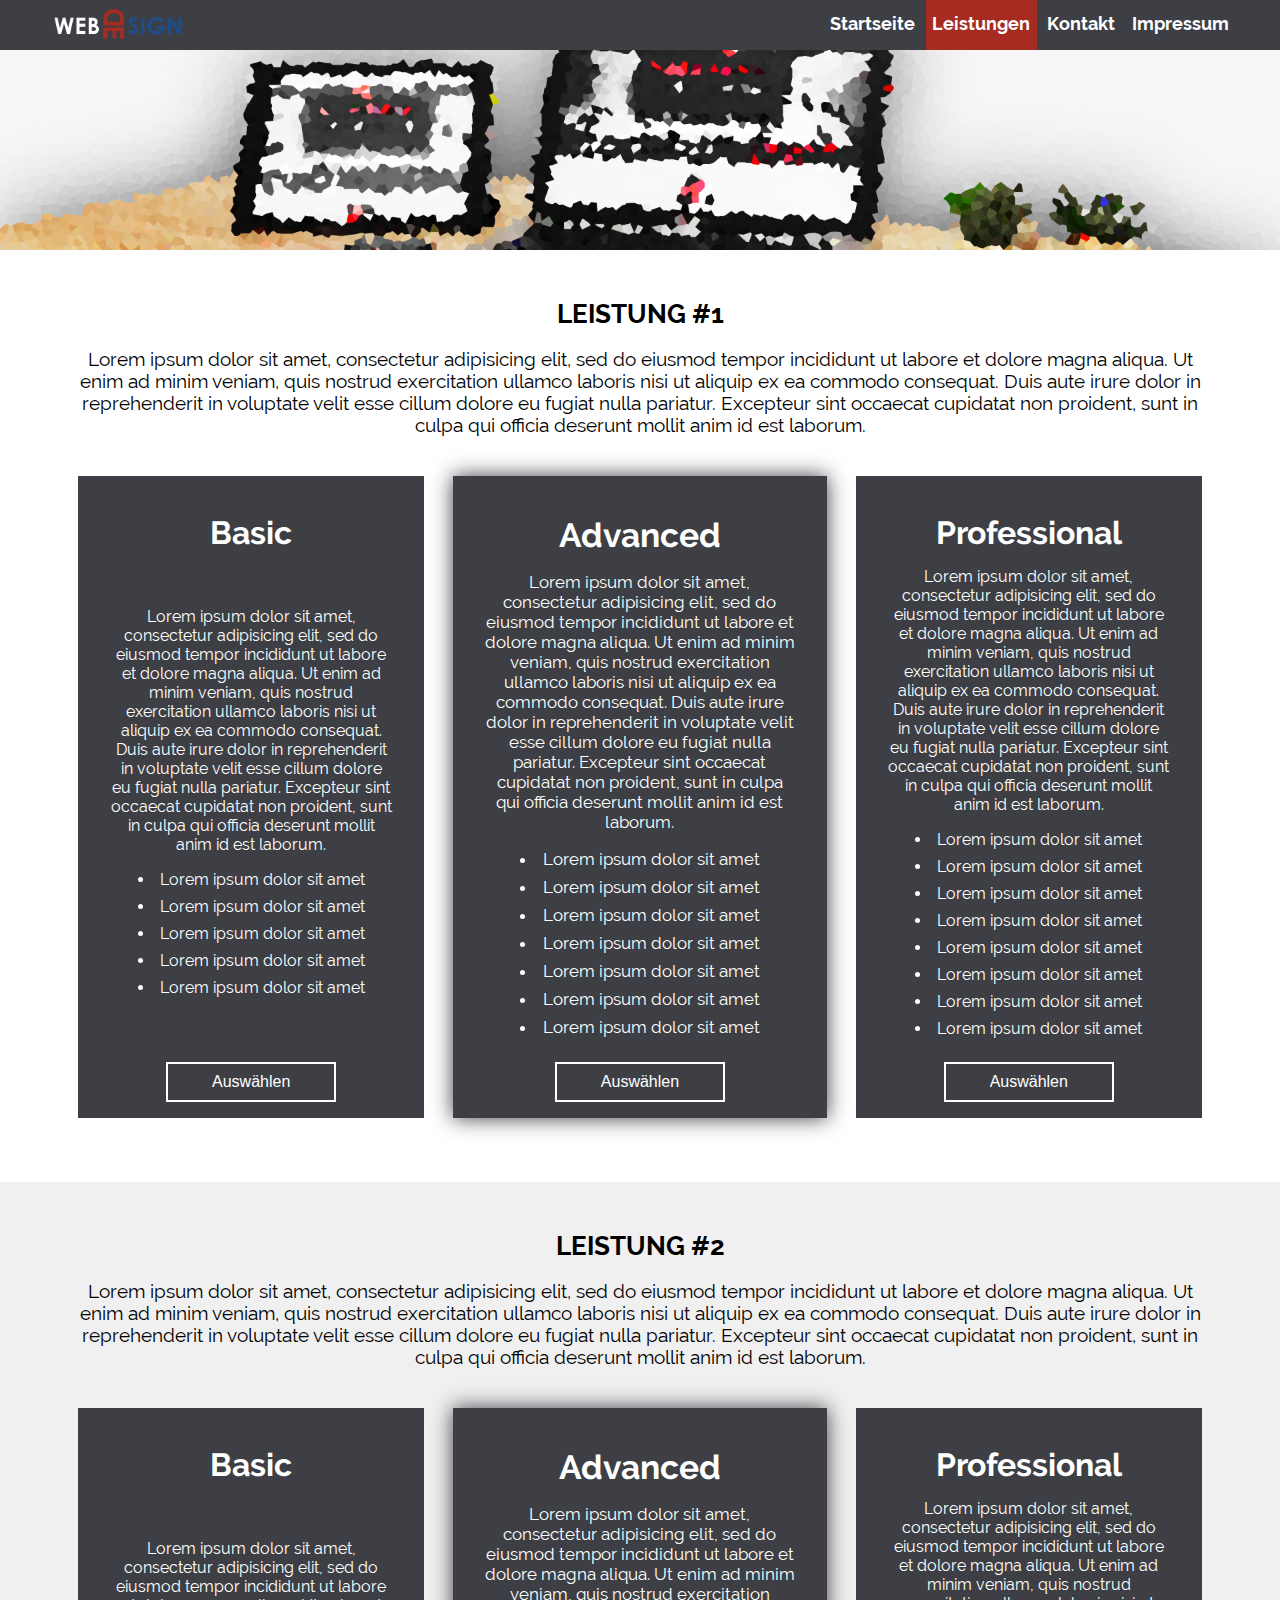
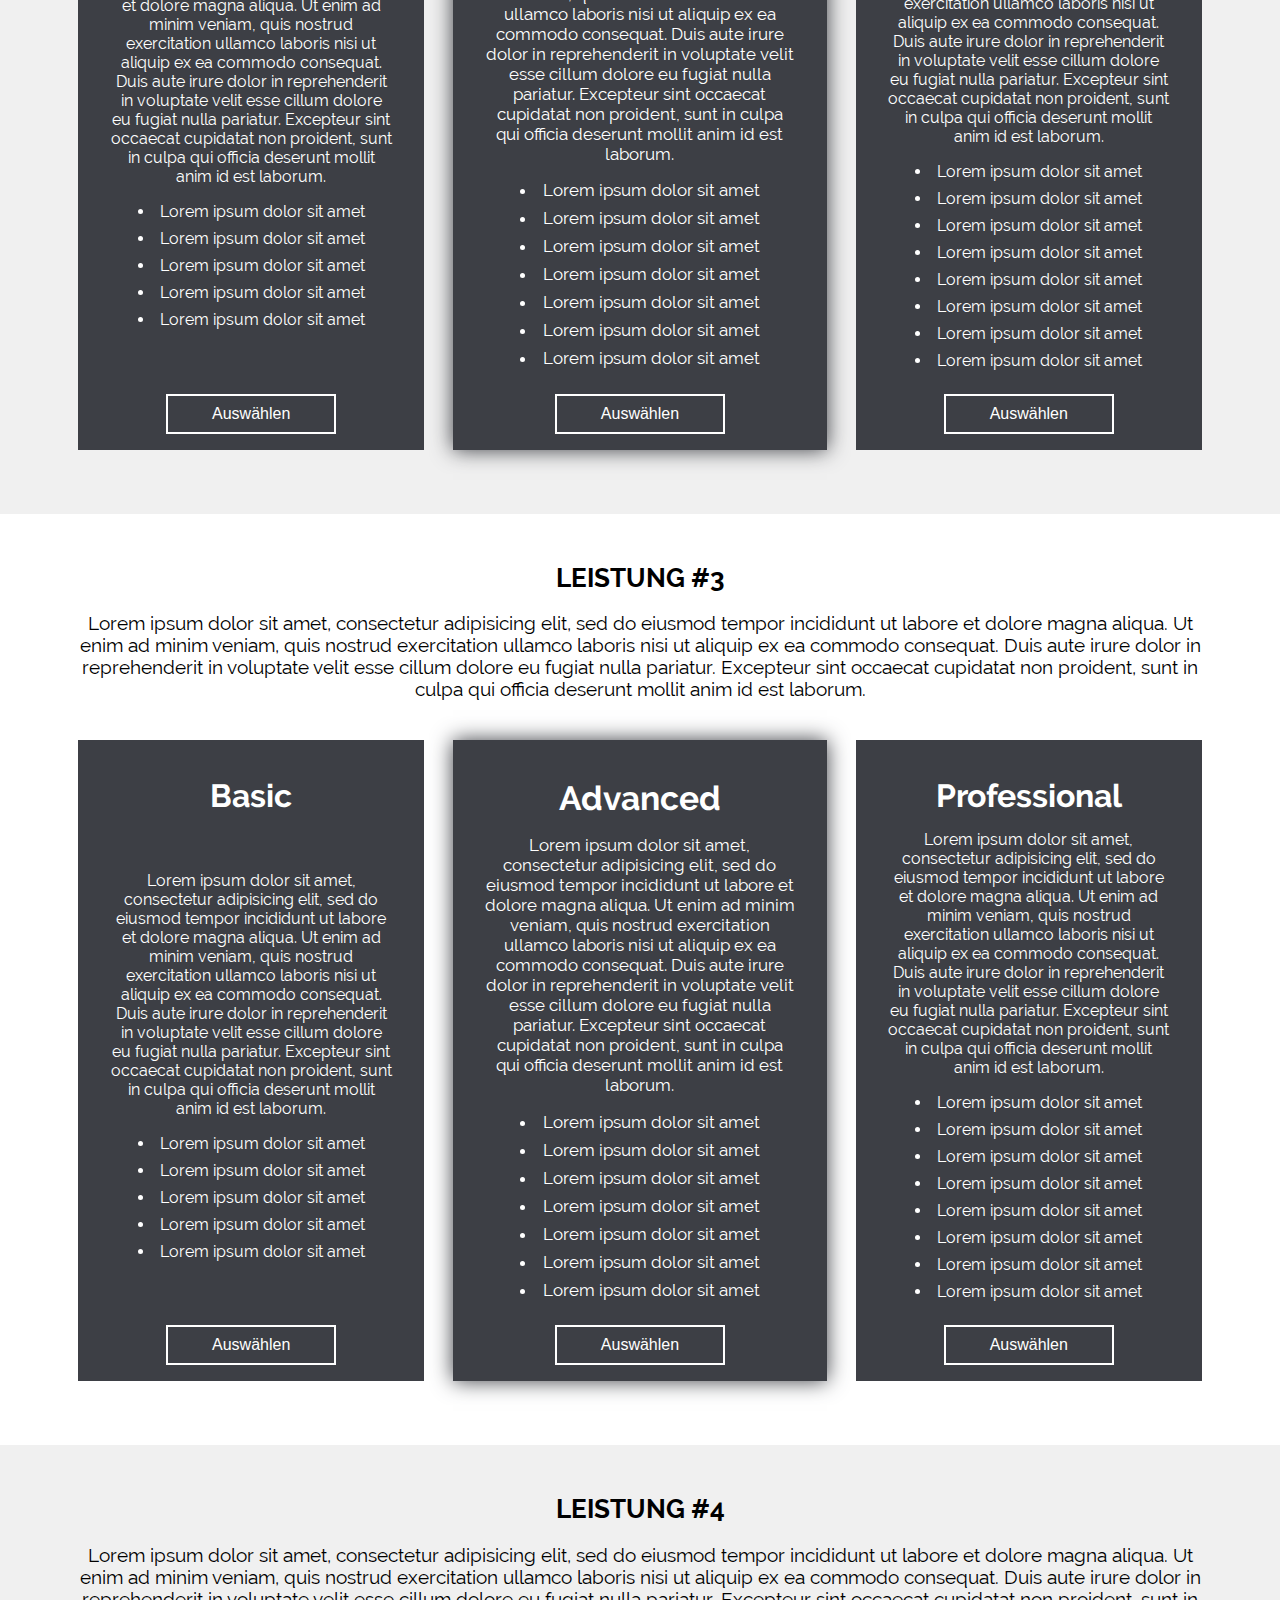
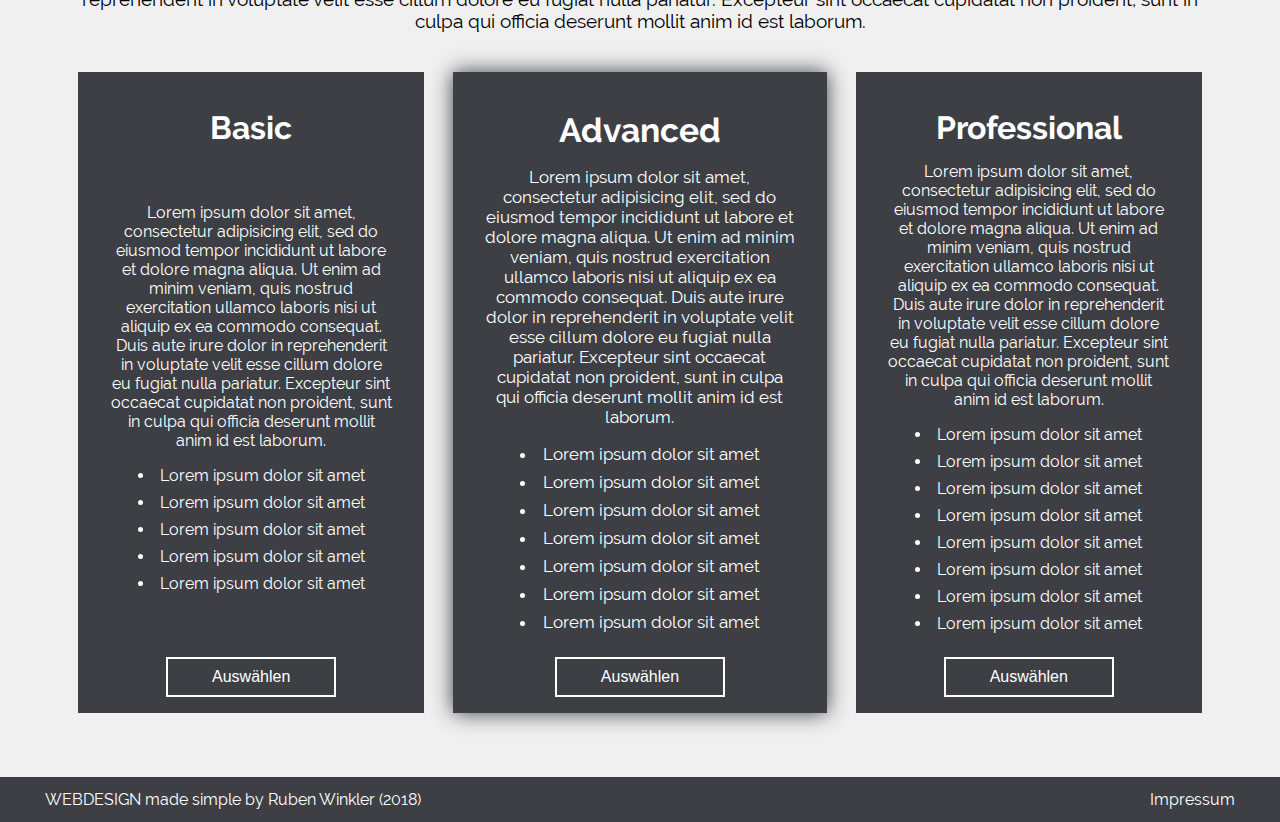
<file: DesignGbR-Spa/leistungen.html>
<!DOCTYPE html>
<html lang="de">

	<head>

		<meta charset="utf-8">
		<meta name="viewport" content="width=device-width, initial-scale=1.0">
		<title>Leistungen</title>

		<!-- FAVICONS -->
		<link rel="apple-touch-icon" sizes="180x180" href="./src/img/favicons/apple-touch-icon.png">
		<link rel="icon" type="image/png" sizes="32x32" href="./src/img/favicons/favicon-32x32.png">
		<link rel="icon" type="image/png" sizes="16x16" href="./src/img/favicons/favicon-16x16.png">
		<link rel="manifest" href="./src/img/favicons/site.webmanifest">
		<link rel="mask-icon" href="./src/img/favicons/safari-pinned-tab.svg" color="#5bbad5">
		<link rel="shortcut icon" href="./src/img/favicons/favicon.ico">
		<meta name="msapplication-TileColor" content="#f0f0f0">
		<meta name="msapplication-config" content="./src/img/favicons/browserconfig.xml">
		<meta name="theme-color" content="#ffffff">

		<!-- AUTOREN-STYLESHEET -->
		<link rel="stylesheet" type="text/css" href="./src/css/styles.css">

	</head>

	<body>

		<!-- NAVIGATIONSLEISTE -->

		<nav id="header-nav">

			<!-- DESKTOP-NAVIGATION -->

			<div class="container" id="desktop-nav">
				<div class="row">
					<div class="col-6">

						<a href="index.html" class="logo-link">
							<img src="./src/img/webdesign-logo.png" alt="Logo von WEBDESIGN made simple">
						</a>

						<ul>
							<li><a href="index.html">Startseite</a></li>
							<li class="active"><a href="leistungen.html">Leistungen</a></li>
							<li><a href="kontakt.html">Kontakt</a></li>
							<li><a href="impressum.html">Impressum</a></li>
						</ul>

					</div>
				</div>
			</div>

			<!-- MOBILE-NAVIGATION -->

			<div class="container" id="mobile-nav">
				<div class="row">
					<div class="col-6">

						<a href="index.html" class="logo-link">
							<img src="./src/img/webdesign-logo.png" alt="Logo von WEBDESIGN made simple">
						</a>

						<div class="clearfix" id="mobile-nav-dropdown">

							<div id="mobile-nav-button"><span>&equiv;</span></div>

							<div class="clearfix" id="mobile-nav-content">

								<ul>
									<li><a href="index.html">Startseite</a></li>
									<li class="active"><a href="leistungen.html">Leistungen</a></li>
									<li><a href="kontakt.html">Kontakt</a></li>
									<li><a href="impressum.html">Impressum</a></li>
								</ul>

							</div>

						</div>

					</div>
				</div>
			</div>

		</nav>

		<!-- HEADER-BANNER -->

		<header id="header-banner-klein"></header>

		<!-- LEISTUNG -->

		<section class="leistung" id="leistung1">

			<div class="flex-container">
				<header class="intro-container">
					<h1>Leistung #1</h1>
					<p>Lorem ipsum dolor sit amet, consectetur adipisicing elit, sed do eiusmod tempor incididunt ut labore et dolore magna aliqua. Ut enim ad minim veniam, quis nostrud exercitation ullamco laboris nisi ut aliquip ex ea commodo consequat. Duis aute irure dolor in reprehenderit in voluptate velit esse cillum dolore eu fugiat nulla pariatur. Excepteur sint occaecat cupidatat non proident, sunt in culpa qui officia deserunt mollit anim id est laborum.</p>
				</header>
			</div>

			<div class="flex-container">

				<article class="leistungs-box">

					<h1>Basic</h1>
					<div>
						<p>Lorem ipsum dolor sit amet, consectetur adipisicing elit, sed do eiusmod tempor incididunt ut labore et dolore magna aliqua. Ut enim ad minim veniam, quis nostrud exercitation ullamco laboris nisi ut aliquip ex ea commodo consequat. Duis aute irure dolor in reprehenderit in voluptate velit esse cillum dolore eu fugiat nulla pariatur. Excepteur sint occaecat cupidatat non proident, sunt in culpa qui officia deserunt mollit anim id est laborum.</p>
						<ul>
							<li>Lorem ipsum dolor sit amet</li>
							<li>Lorem ipsum dolor sit amet</li>
							<li>Lorem ipsum dolor sit amet</li>
							<li>Lorem ipsum dolor sit amet</li>
							<li>Lorem ipsum dolor sit amet</li>
						</ul>
					</div>
					<button type="button" class="btn-typ-2 leistung-auswählen-btn">Auswählen</button>

				</article>

				<article class="leistungs-box leistungs-box-empfohlen">

					<h1>Advanced</h1>
					<div>
						<p>Lorem ipsum dolor sit amet, consectetur adipisicing elit, sed do eiusmod tempor incididunt ut labore et dolore magna aliqua. Ut enim ad minim veniam, quis nostrud exercitation ullamco laboris nisi ut aliquip ex ea commodo consequat. Duis aute irure dolor in reprehenderit in voluptate velit esse cillum dolore eu fugiat nulla pariatur. Excepteur sint occaecat cupidatat non proident, sunt in culpa qui officia deserunt mollit anim id est laborum.</p>
						<ul>
							<li>Lorem ipsum dolor sit amet</li>
							<li>Lorem ipsum dolor sit amet</li>
							<li>Lorem ipsum dolor sit amet</li>
							<li>Lorem ipsum dolor sit amet</li>
							<li>Lorem ipsum dolor sit amet</li>
							<li>Lorem ipsum dolor sit amet</li>
							<li>Lorem ipsum dolor sit amet</li>
						</ul>
					</div>
					<button type="button" class="btn-typ-2 leistung-auswählen-btn">Auswählen</button>

				</article>

				<article class="leistungs-box">

					<h1>Professional</h1>
					<div>
						<p>Lorem ipsum dolor sit amet, consectetur adipisicing elit, sed do eiusmod tempor incididunt ut labore et dolore magna aliqua. Ut enim ad minim veniam, quis nostrud exercitation ullamco laboris nisi ut aliquip ex ea commodo consequat. Duis aute irure dolor in reprehenderit in voluptate velit esse cillum dolore eu fugiat nulla pariatur. Excepteur sint occaecat cupidatat non proident, sunt in culpa qui officia deserunt mollit anim id est laborum.</p>
						<ul>
							<li>Lorem ipsum dolor sit amet</li>
							<li>Lorem ipsum dolor sit amet</li>
							<li>Lorem ipsum dolor sit amet</li>
							<li>Lorem ipsum dolor sit amet</li>
							<li>Lorem ipsum dolor sit amet</li>
							<li>Lorem ipsum dolor sit amet</li>
							<li>Lorem ipsum dolor sit amet</li>
							<li>Lorem ipsum dolor sit amet</li>
						</ul>
					</div>
					<button type="button" class="btn-typ-2 leistung-auswählen-btn">Auswählen</button>

				</article>

			</div>

		</section>

		<!-- LEISTUNG -->

		<section class="leistung" id="leistung2">

			<div class="flex-container">
				<header class="intro-container">
					<h1>Leistung #2</h1>
					<p>Lorem ipsum dolor sit amet, consectetur adipisicing elit, sed do eiusmod tempor incididunt ut labore et dolore magna aliqua. Ut enim ad minim veniam, quis nostrud exercitation ullamco laboris nisi ut aliquip ex ea commodo consequat. Duis aute irure dolor in reprehenderit in voluptate velit esse cillum dolore eu fugiat nulla pariatur. Excepteur sint occaecat cupidatat non proident, sunt in culpa qui officia deserunt mollit anim id est laborum.</p>
				</header>
			</div>

			<div class="flex-container">

				<article class="leistungs-box">

					<h1>Basic</h1>
					<div>
						<p>Lorem ipsum dolor sit amet, consectetur adipisicing elit, sed do eiusmod tempor incididunt ut labore et dolore magna aliqua. Ut enim ad minim veniam, quis nostrud exercitation ullamco laboris nisi ut aliquip ex ea commodo consequat. Duis aute irure dolor in reprehenderit in voluptate velit esse cillum dolore eu fugiat nulla pariatur. Excepteur sint occaecat cupidatat non proident, sunt in culpa qui officia deserunt mollit anim id est laborum.</p>
						<ul>
							<li>Lorem ipsum dolor sit amet</li>
							<li>Lorem ipsum dolor sit amet</li>
							<li>Lorem ipsum dolor sit amet</li>
							<li>Lorem ipsum dolor sit amet</li>
							<li>Lorem ipsum dolor sit amet</li>
						</ul>
					</div>
					<button type="button" class="btn-typ-2 leistung-auswählen-btn">Auswählen</button>

				</article>

				<article class="leistungs-box leistungs-box-empfohlen">

					<h1>Advanced</h1>
					<div>
						<p>Lorem ipsum dolor sit amet, consectetur adipisicing elit, sed do eiusmod tempor incididunt ut labore et dolore magna aliqua. Ut enim ad minim veniam, quis nostrud exercitation ullamco laboris nisi ut aliquip ex ea commodo consequat. Duis aute irure dolor in reprehenderit in voluptate velit esse cillum dolore eu fugiat nulla pariatur. Excepteur sint occaecat cupidatat non proident, sunt in culpa qui officia deserunt mollit anim id est laborum.</p>
						<ul>
							<li>Lorem ipsum dolor sit amet</li>
							<li>Lorem ipsum dolor sit amet</li>
							<li>Lorem ipsum dolor sit amet</li>
							<li>Lorem ipsum dolor sit amet</li>
							<li>Lorem ipsum dolor sit amet</li>
							<li>Lorem ipsum dolor sit amet</li>
							<li>Lorem ipsum dolor sit amet</li>
						</ul>
					</div>
					<button type="button" class="btn-typ-2 leistung-auswählen-btn">Auswählen</button>

				</article>

				<article class="leistungs-box">

					<h1>Professional</h1>
					<div>
						<p>Lorem ipsum dolor sit amet, consectetur adipisicing elit, sed do eiusmod tempor incididunt ut labore et dolore magna aliqua. Ut enim ad minim veniam, quis nostrud exercitation ullamco laboris nisi ut aliquip ex ea commodo consequat. Duis aute irure dolor in reprehenderit in voluptate velit esse cillum dolore eu fugiat nulla pariatur. Excepteur sint occaecat cupidatat non proident, sunt in culpa qui officia deserunt mollit anim id est laborum.</p>
						<ul>
							<li>Lorem ipsum dolor sit amet</li>
							<li>Lorem ipsum dolor sit amet</li>
							<li>Lorem ipsum dolor sit amet</li>
							<li>Lorem ipsum dolor sit amet</li>
							<li>Lorem ipsum dolor sit amet</li>
							<li>Lorem ipsum dolor sit amet</li>
							<li>Lorem ipsum dolor sit amet</li>
							<li>Lorem ipsum dolor sit amet</li>
						</ul>
					</div>
					<button type="button" class="btn-typ-2 leistung-auswählen-btn">Auswählen</button>

				</article>

			</div>

		</section>

		<!-- LEISTUNG -->

		<section class="leistung" id="leistung3">

			<div class="flex-container">
				<header class="intro-container">
					<h1>Leistung #3</h1>
					<p>Lorem ipsum dolor sit amet, consectetur adipisicing elit, sed do eiusmod tempor incididunt ut labore et dolore magna aliqua. Ut enim ad minim veniam, quis nostrud exercitation ullamco laboris nisi ut aliquip ex ea commodo consequat. Duis aute irure dolor in reprehenderit in voluptate velit esse cillum dolore eu fugiat nulla pariatur. Excepteur sint occaecat cupidatat non proident, sunt in culpa qui officia deserunt mollit anim id est laborum.</p>
				</header>
			</div>

			<div class="flex-container">

				<article class="leistungs-box">

					<h1>Basic</h1>
					<div>
						<p>Lorem ipsum dolor sit amet, consectetur adipisicing elit, sed do eiusmod tempor incididunt ut labore et dolore magna aliqua. Ut enim ad minim veniam, quis nostrud exercitation ullamco laboris nisi ut aliquip ex ea commodo consequat. Duis aute irure dolor in reprehenderit in voluptate velit esse cillum dolore eu fugiat nulla pariatur. Excepteur sint occaecat cupidatat non proident, sunt in culpa qui officia deserunt mollit anim id est laborum.</p>
						<ul>
							<li>Lorem ipsum dolor sit amet</li>
							<li>Lorem ipsum dolor sit amet</li>
							<li>Lorem ipsum dolor sit amet</li>
							<li>Lorem ipsum dolor sit amet</li>
							<li>Lorem ipsum dolor sit amet</li>
						</ul>
					</div>
					<button type="button" class="btn-typ-2 leistung-auswählen-btn">Auswählen</button>

				</article>

				<article class="leistungs-box leistungs-box-empfohlen">

					<h1>Advanced</h1>
					<div>
						<p>Lorem ipsum dolor sit amet, consectetur adipisicing elit, sed do eiusmod tempor incididunt ut labore et dolore magna aliqua. Ut enim ad minim veniam, quis nostrud exercitation ullamco laboris nisi ut aliquip ex ea commodo consequat. Duis aute irure dolor in reprehenderit in voluptate velit esse cillum dolore eu fugiat nulla pariatur. Excepteur sint occaecat cupidatat non proident, sunt in culpa qui officia deserunt mollit anim id est laborum.</p>
						<ul>
							<li>Lorem ipsum dolor sit amet</li>
							<li>Lorem ipsum dolor sit amet</li>
							<li>Lorem ipsum dolor sit amet</li>
							<li>Lorem ipsum dolor sit amet</li>
							<li>Lorem ipsum dolor sit amet</li>
							<li>Lorem ipsum dolor sit amet</li>
							<li>Lorem ipsum dolor sit amet</li>
						</ul>
					</div>
					<button type="button" class="btn-typ-2 leistung-auswählen-btn">Auswählen</button>

				</article>

				<article class="leistungs-box">

					<h1>Professional</h1>
					<div>
						<p>Lorem ipsum dolor sit amet, consectetur adipisicing elit, sed do eiusmod tempor incididunt ut labore et dolore magna aliqua. Ut enim ad minim veniam, quis nostrud exercitation ullamco laboris nisi ut aliquip ex ea commodo consequat. Duis aute irure dolor in reprehenderit in voluptate velit esse cillum dolore eu fugiat nulla pariatur. Excepteur sint occaecat cupidatat non proident, sunt in culpa qui officia deserunt mollit anim id est laborum.</p>
						<ul>
							<li>Lorem ipsum dolor sit amet</li>
							<li>Lorem ipsum dolor sit amet</li>
							<li>Lorem ipsum dolor sit amet</li>
							<li>Lorem ipsum dolor sit amet</li>
							<li>Lorem ipsum dolor sit amet</li>
							<li>Lorem ipsum dolor sit amet</li>
							<li>Lorem ipsum dolor sit amet</li>
							<li>Lorem ipsum dolor sit amet</li>
						</ul>
					</div>
					<button type="button" class="btn-typ-2 leistung-auswählen-btn">Auswählen</button>

				</article>

			</div>

		</section>

		<!-- LEISTUNG -->

		<section class="leistung" id="leistung4">

			<div class="flex-container">
				<header class="intro-container">
					<h1>Leistung #4</h1>
					<p>Lorem ipsum dolor sit amet, consectetur adipisicing elit, sed do eiusmod tempor incididunt ut labore et dolore magna aliqua. Ut enim ad minim veniam, quis nostrud exercitation ullamco laboris nisi ut aliquip ex ea commodo consequat. Duis aute irure dolor in reprehenderit in voluptate velit esse cillum dolore eu fugiat nulla pariatur. Excepteur sint occaecat cupidatat non proident, sunt in culpa qui officia deserunt mollit anim id est laborum.</p>
				</header>
			</div>

			<div class="flex-container">

				<article class="leistungs-box">

					<h1>Basic</h1>
					<div>
						<p>Lorem ipsum dolor sit amet, consectetur adipisicing elit, sed do eiusmod tempor incididunt ut labore et dolore magna aliqua. Ut enim ad minim veniam, quis nostrud exercitation ullamco laboris nisi ut aliquip ex ea commodo consequat. Duis aute irure dolor in reprehenderit in voluptate velit esse cillum dolore eu fugiat nulla pariatur. Excepteur sint occaecat cupidatat non proident, sunt in culpa qui officia deserunt mollit anim id est laborum.</p>
						<ul>
							<li>Lorem ipsum dolor sit amet</li>
							<li>Lorem ipsum dolor sit amet</li>
							<li>Lorem ipsum dolor sit amet</li>
							<li>Lorem ipsum dolor sit amet</li>
							<li>Lorem ipsum dolor sit amet</li>
						</ul>
					</div>
					<button type="button" class="btn-typ-2 leistung-auswählen-btn">Auswählen</button>

				</article>

				<article class="leistungs-box leistungs-box-empfohlen">

					<h1>Advanced</h1>
					<div>
						<p>Lorem ipsum dolor sit amet, consectetur adipisicing elit, sed do eiusmod tempor incididunt ut labore et dolore magna aliqua. Ut enim ad minim veniam, quis nostrud exercitation ullamco laboris nisi ut aliquip ex ea commodo consequat. Duis aute irure dolor in reprehenderit in voluptate velit esse cillum dolore eu fugiat nulla pariatur. Excepteur sint occaecat cupidatat non proident, sunt in culpa qui officia deserunt mollit anim id est laborum.</p>
						<ul>
							<li>Lorem ipsum dolor sit amet</li>
							<li>Lorem ipsum dolor sit amet</li>
							<li>Lorem ipsum dolor sit amet</li>
							<li>Lorem ipsum dolor sit amet</li>
							<li>Lorem ipsum dolor sit amet</li>
							<li>Lorem ipsum dolor sit amet</li>
							<li>Lorem ipsum dolor sit amet</li>
						</ul>
					</div>
					<button type="button" class="btn-typ-2 leistung-auswählen-btn">Auswählen</button>

				</article>

				<article class="leistungs-box">

					<h1>Professional</h1>
					<div>
						<p>Lorem ipsum dolor sit amet, consectetur adipisicing elit, sed do eiusmod tempor incididunt ut labore et dolore magna aliqua. Ut enim ad minim veniam, quis nostrud exercitation ullamco laboris nisi ut aliquip ex ea commodo consequat. Duis aute irure dolor in reprehenderit in voluptate velit esse cillum dolore eu fugiat nulla pariatur. Excepteur sint occaecat cupidatat non proident, sunt in culpa qui officia deserunt mollit anim id est laborum.</p>
						<ul>
							<li>Lorem ipsum dolor sit amet</li>
							<li>Lorem ipsum dolor sit amet</li>
							<li>Lorem ipsum dolor sit amet</li>
							<li>Lorem ipsum dolor sit amet</li>
							<li>Lorem ipsum dolor sit amet</li>
							<li>Lorem ipsum dolor sit amet</li>
							<li>Lorem ipsum dolor sit amet</li>
							<li>Lorem ipsum dolor sit amet</li>
						</ul>
					</div>
					<button type="button" class="btn-typ-2 leistung-auswählen-btn">Auswählen</button>

				</article>

			</div>

		</section>

		<!-- FOOTER-->

		<footer id="footer">

			<div class="container">
				<div class="row">
					<div class="col-6">
						<span>WEBDESIGN made simple by Ruben Winkler (2018)</span>
						<nav id="footer-nav">
							<a href="impressum.html">Impressum</a>
						</nav>
					</div>
				</div>
			</div>

		</footer>

	</body>

</html>
</file>
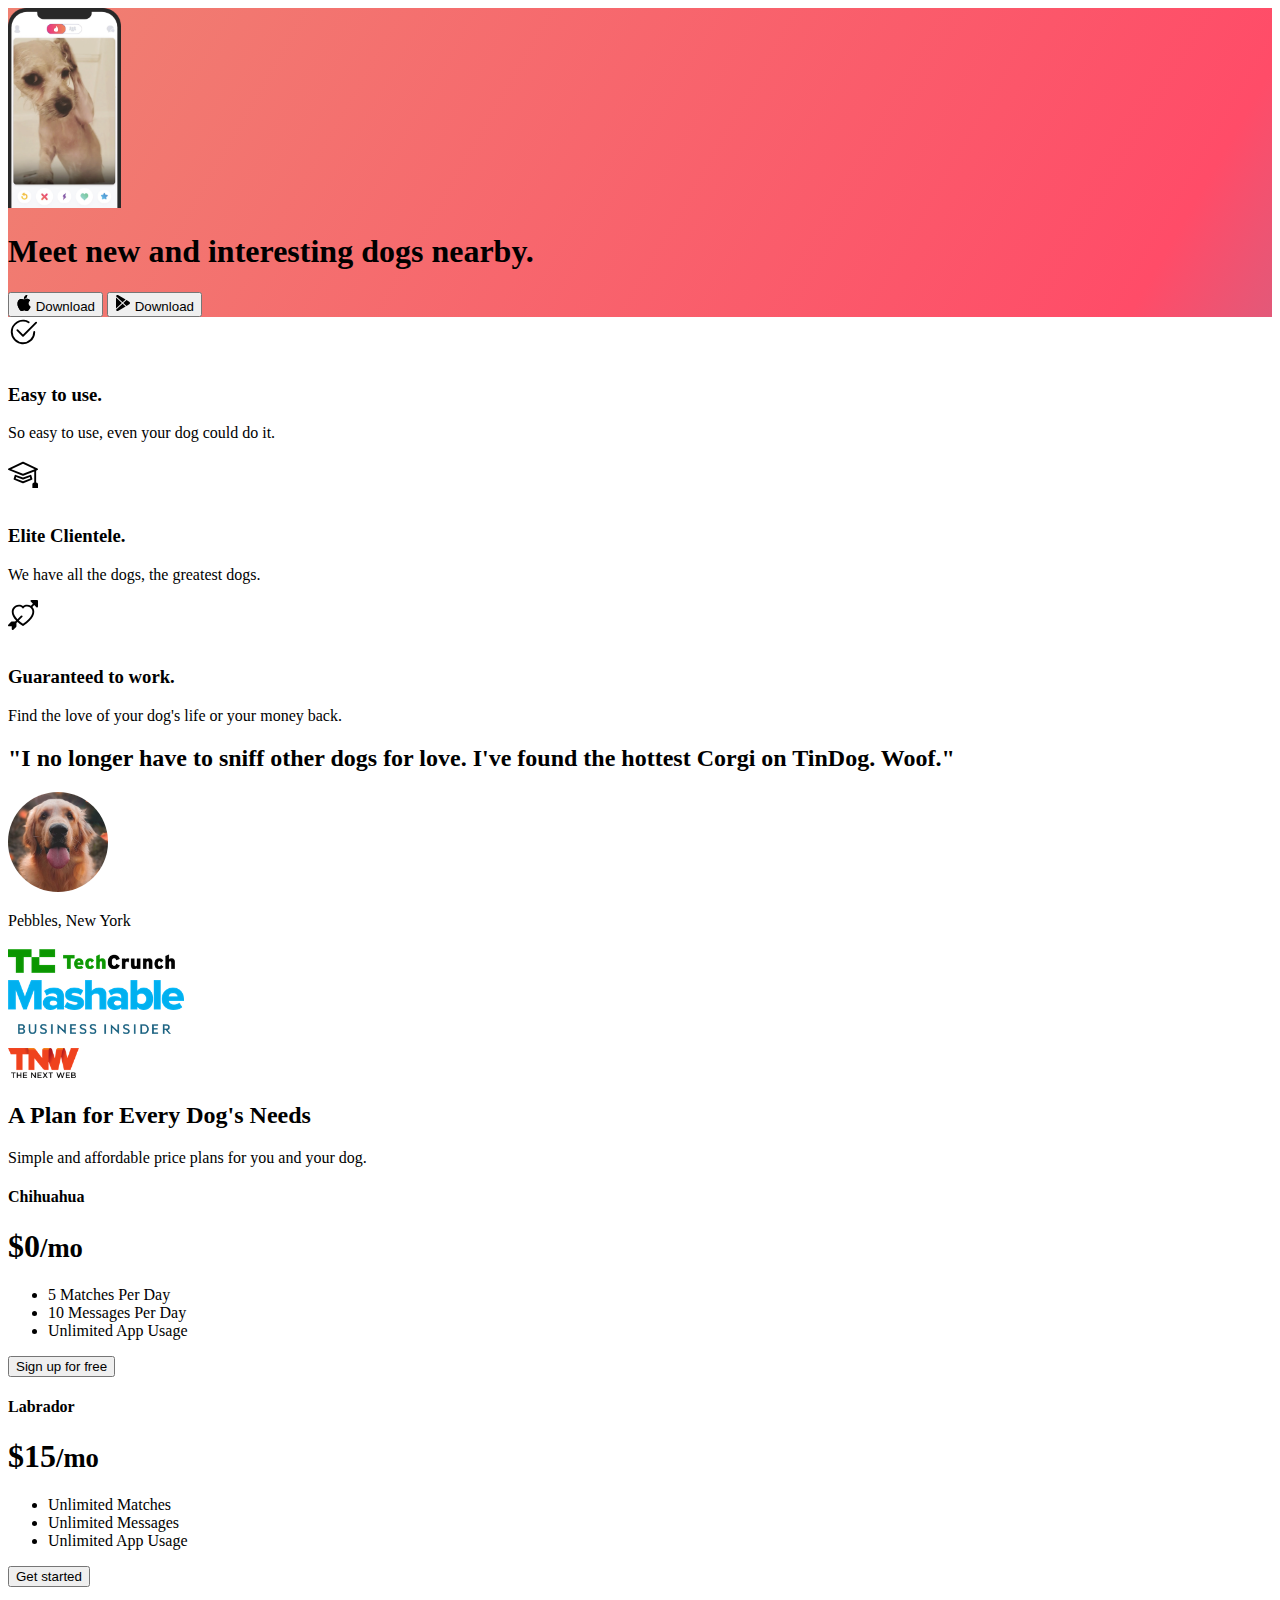
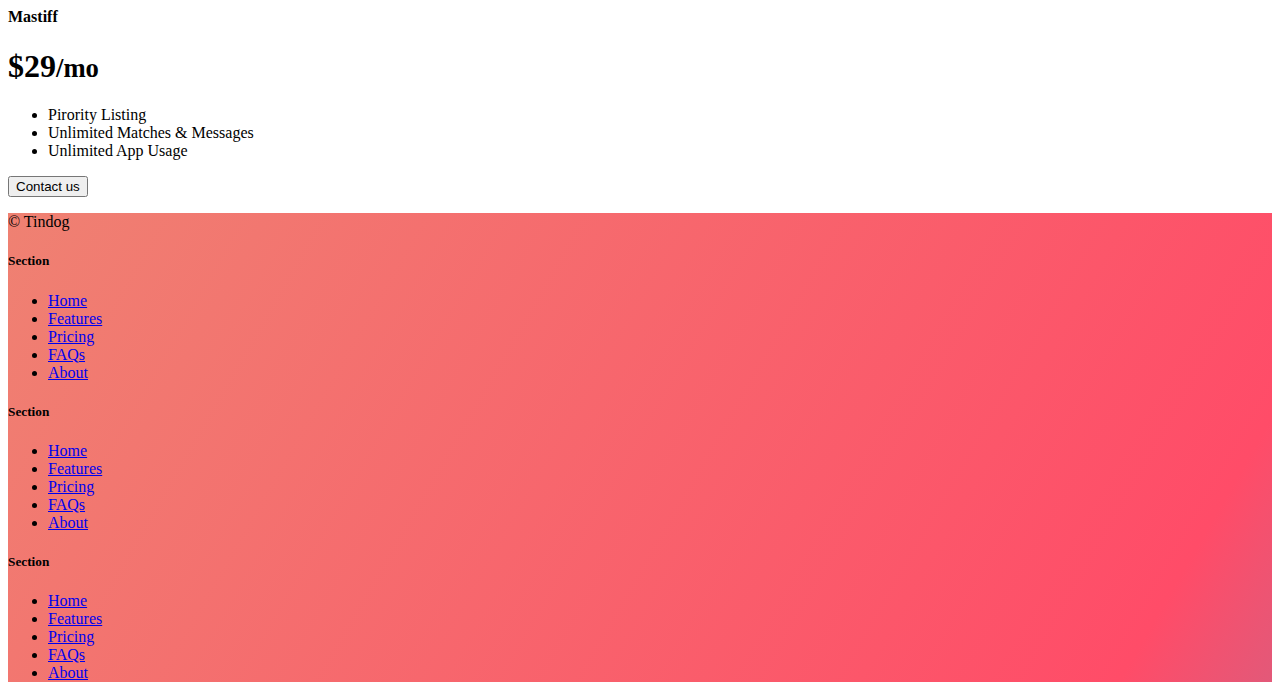
<file: TinDog Project/solution.html>
<!DOCTYPE html>
<html lang="en">

<head>
  <meta charset="UTF-8">
  <meta name="viewport" content="width=device-width, initial-scale=1.0">
  <title>TinDog</title>
  <link href="https://cdn.jsdelivr.net/npm/bootstrap@5.3.0-alpha3/dist/css/bootstrap.min.css" rel="stylesheet"
    integrity="sha384-KK94CHFLLe+nY2dmCWGMq91rCGa5gtU4mk92HdvYe+M/SXH301p5ILy+dN9+nJOZ" crossorigin="anonymous">
  <link rel="stylesheet" href="./css/solution.css">
</head>

<body>


  <!-- Title -->
  <section id="title" class="gradient-background">

    <div class="container col-xxl-8 px-4 pt-5">
      <div class="row flex-lg-row-reverse align-items-center g-5 pt-5">
        <div class="col-10 col-sm-8 col-lg-6">
          <img src="./images/iphone.png" class="d-block mx-lg-auto img-fluid" alt="Bootstrap Themes" height="200"
            loading="lazy">
        </div>
        <div class="col-lg-6">
          <h1 class="display-5 fw-bold text-body-emphasis lh-1 mb-3">Meet new and interesting dogs nearby.</h1>

          <div class="d-grid gap-2 d-md-flex justify-content-md-start">
            <button type="button" class="btn btn-light btn-lg px-4 me-md-2"><svg xmlns="http://www.w3.org/2000/svg"
                width="16" height="16" fill="currentColor" class="bi bi-apple mb-1" viewBox="0 0 16 16">
                <path
                  d="M11.182.008C11.148-.03 9.923.023 8.857 1.18c-1.066 1.156-.902 2.482-.878 2.516.024.034 1.52.087 2.475-1.258.955-1.345.762-2.391.728-2.43Zm3.314 11.733c-.048-.096-2.325-1.234-2.113-3.422.212-2.189 1.675-2.789 1.698-2.854.023-.065-.597-.79-1.254-1.157a3.692 3.692 0 0 0-1.563-.434c-.108-.003-.483-.095-1.254.116-.508.139-1.653.589-1.968.607-.316.018-1.256-.522-2.267-.665-.647-.125-1.333.131-1.824.328-.49.196-1.422.754-2.074 2.237-.652 1.482-.311 3.83-.067 4.56.244.729.625 1.924 1.273 2.796.576.984 1.34 1.667 1.659 1.899.319.232 1.219.386 1.843.067.502-.308 1.408-.485 1.766-.472.357.013 1.061.154 1.782.539.571.197 1.111.115 1.652-.105.541-.221 1.324-1.059 2.238-2.758.347-.79.505-1.217.473-1.282Z" />
                <path
                  d="M11.182.008C11.148-.03 9.923.023 8.857 1.18c-1.066 1.156-.902 2.482-.878 2.516.024.034 1.52.087 2.475-1.258.955-1.345.762-2.391.728-2.43Zm3.314 11.733c-.048-.096-2.325-1.234-2.113-3.422.212-2.189 1.675-2.789 1.698-2.854.023-.065-.597-.79-1.254-1.157a3.692 3.692 0 0 0-1.563-.434c-.108-.003-.483-.095-1.254.116-.508.139-1.653.589-1.968.607-.316.018-1.256-.522-2.267-.665-.647-.125-1.333.131-1.824.328-.49.196-1.422.754-2.074 2.237-.652 1.482-.311 3.83-.067 4.56.244.729.625 1.924 1.273 2.796.576.984 1.34 1.667 1.659 1.899.319.232 1.219.386 1.843.067.502-.308 1.408-.485 1.766-.472.357.013 1.061.154 1.782.539.571.197 1.111.115 1.652-.105.541-.221 1.324-1.059 2.238-2.758.347-.79.505-1.217.473-1.282Z" />
              </svg> Download</button>
            <button type="button" class="btn btn-outline-light btn-lg px-4"><svg xmlns="http://www.w3.org/2000/svg"
                width="16" height="16" fill="currentColor" class="bi bi-google-play mb-1" viewBox="0 0 16 16">
                <path
                  d="M14.222 9.374c1.037-.61 1.037-2.137 0-2.748L11.528 5.04 8.32 8l3.207 2.96 2.694-1.586Zm-3.595 2.116L7.583 8.68 1.03 14.73c.201 1.029 1.36 1.61 2.303 1.055l7.294-4.295ZM1 13.396V2.603L6.846 8 1 13.396ZM1.03 1.27l6.553 6.05 3.044-2.81L3.333.215C2.39-.341 1.231.24 1.03 1.27Z" />
              </svg> Download</button>
          </div>
        </div>
      </div>
    </div>
  </section>
  <!-- Features -->
  <section id="features">
    <div class="container mt-5">
      <div class="row g-4 py-5 row-cols-1 row-cols-lg-3">
        <div class="col d-flex align-items-start">
          <div
            class="icon-square text-body-emphasis bg-body-secondary d-inline-flex align-items-center justify-content-center fs-4 flex-shrink-0 me-3">
            <svg xmlns="http://www.w3.org/2000/svg" height="30" fill="currentColor" class="bi bi-check2-circle"
              viewBox="0 0 16 16">
              <path
                d="M2.5 8a5.5 5.5 0 0 1 8.25-4.764.5.5 0 0 0 .5-.866A6.5 6.5 0 1 0 14.5 8a.5.5 0 0 0-1 0 5.5 5.5 0 1 1-11 0z" />
              <path
                d="M15.354 3.354a.5.5 0 0 0-.708-.708L8 9.293 5.354 6.646a.5.5 0 1 0-.708.708l3 3a.5.5 0 0 0 .708 0l7-7z" />
            </svg>
          </div>
          <div>
            <h3 class="fs-2">Easy to use.</h3>
            <p>So easy to use, even your dog could do it.</p>

          </div>
        </div>
        <div class="col d-flex align-items-start">
          <div
            class="icon-square text-body-emphasis bg-body-secondary d-inline-flex align-items-center justify-content-center fs-4 flex-shrink-0 me-3">
            <svg xmlns="http://www.w3.org/2000/svg" height="30" fill="currentColor" class="bi bi-mortarboard"
              viewBox="0 0 16 16">
              <path
                d="M8.211 2.047a.5.5 0 0 0-.422 0l-7.5 3.5a.5.5 0 0 0 .025.917l7.5 3a.5.5 0 0 0 .372 0L14 7.14V13a1 1 0 0 0-1 1v2h3v-2a1 1 0 0 0-1-1V6.739l.686-.275a.5.5 0 0 0 .025-.917l-7.5-3.5ZM8 8.46 1.758 5.965 8 3.052l6.242 2.913L8 8.46Z" />
              <path
                d="M4.176 9.032a.5.5 0 0 0-.656.327l-.5 1.7a.5.5 0 0 0 .294.605l4.5 1.8a.5.5 0 0 0 .372 0l4.5-1.8a.5.5 0 0 0 .294-.605l-.5-1.7a.5.5 0 0 0-.656-.327L8 10.466 4.176 9.032Zm-.068 1.873.22-.748 3.496 1.311a.5.5 0 0 0 .352 0l3.496-1.311.22.748L8 12.46l-3.892-1.556Z" />
            </svg>
          </div>
          <div>
            <h3 class="fs-2">Elite Clientele.</h3>
            <p>We have all the dogs, the greatest dogs.</p>

          </div>
        </div>
        <div class="col d-flex align-items-start">
          <div
            class="icon-square text-body-emphasis bg-body-secondary d-inline-flex align-items-center justify-content-center fs-4 flex-shrink-0 me-3">
            <svg xmlns="http://www.w3.org/2000/svg" height="30" fill="currentColor" class="bi bi-arrow-through-heart"
              viewBox="0 0 16 16">
              <path fill-rule="evenodd"
                d="M2.854 15.854A.5.5 0 0 1 2 15.5V14H.5a.5.5 0 0 1-.354-.854l1.5-1.5A.5.5 0 0 1 2 11.5h1.793l.53-.53c-.771-.802-1.328-1.58-1.704-2.32-.798-1.575-.775-2.996-.213-4.092C3.426 2.565 6.18 1.809 8 3.233c1.25-.98 2.944-.928 4.212-.152L13.292 2 12.147.854A.5.5 0 0 1 12.5 0h3a.5.5 0 0 1 .5.5v3a.5.5 0 0 1-.854.354L14 2.707l-1.006 1.006c.236.248.44.531.6.845.562 1.096.585 2.517-.213 4.092-.793 1.563-2.395 3.288-5.105 5.08L8 13.912l-.276-.182a21.86 21.86 0 0 1-2.685-2.062l-.539.54V14a.5.5 0 0 1-.146.354l-1.5 1.5Zm2.893-4.894A20.419 20.419 0 0 0 8 12.71c2.456-1.666 3.827-3.207 4.489-4.512.679-1.34.607-2.42.215-3.185-.817-1.595-3.087-2.054-4.346-.761L8 4.62l-.358-.368c-1.259-1.293-3.53-.834-4.346.761-.392.766-.464 1.845.215 3.185.323.636.815 1.33 1.519 2.065l1.866-1.867a.5.5 0 1 1 .708.708L5.747 10.96Z" />
            </svg>
          </div>
          <div>
            <h3 class="fs-2">Guaranteed to work.</h3>
            <p>Find the love of your dog's life or your money back.</p>

          </div>
        </div>
      </div>
    </div>
  </section>
  <!-- Testimonial -->
  <section id="testimonial">
    <div class="my-5">
      <div class="p-5 text-center bg-body-tertiary">
        <div class="container py-5">
          <h2 class="text-body-emphasis">"I no longer have to sniff other dogs for love. I've found the hottest Corgi on
            TinDog. Woof."</h2>
          <img class="profile-img mt-5" src="./images/dog-img.jpg" alt="dog image">
          <p class="col-lg-8 mx-auto lead mt-2">
            Pebbles, New York
          </p>
        </div>

        <div class="container">
          <div class="row">
            <div class="col-lg-3 col-sm-12">
              <img src="./images/techcrunch.png" alt="techcrunch" height="30">
            </div>
            <div class="col-lg-3 col-sm-12">
              <img src="./images/mashable.png" alt="mashable" height="30">
            </div>
            <div class="col-lg-3 col-sm-12">
              <img src="./images/bizinsider.png" alt="bizinsider" height="30">
            </div>
            <div class="col-lg-3 col-sm-12">
              <img src="./images/tnw.png" alt="tnw" height="30">
            </div>
          </div>
        </div>
      </div>
    </div>
  </section>
  <!-- Pricing -->
  <section id="pricing">
    <div class="container">
      <div class="pricing-header p-3 pb-md-4 mx-auto text-center">
        <h2 class="display-4 fw-normal">A Plan for Every Dog's Needs</h2>
        <p class="fs-5 text-body-secondary">Simple and affordable price plans for you and your dog.
      </div>
      <div class="row row-cols-1 row-cols-md-3 mb-3 text-center">
        <div class="col">
          <div class="card mb-4 rounded-3 shadow-sm">
            <div class="card-header py-3">
              <h4 class="my-0 fw-normal">Chihuahua</h4>
            </div>
            <div class="card-body">
              <h1 class="card-title pricing-card-title">$0<small class="text-body-secondary fw-light">/mo</small></h1>
              <ul class="list-unstyled mt-3 mb-4">
                <li>5 Matches Per Day</li>
                <li>10 Messages Per Day</li>
                <li>Unlimited App Usage</li>
              </ul>
              <button type="button" class="w-100 btn btn-lg btn-outline-dark">Sign up for free</button>
            </div>
          </div>
        </div>
        <div class="col">
          <div class="card mb-4 rounded-3 shadow-sm">
            <div class="card-header py-3">
              <h4 class="my-0 fw-normal">Labrador</h4>
            </div>
            <div class="card-body">
              <h1 class="card-title pricing-card-title">$15<small class="text-body-secondary fw-light">/mo</small></h1>
              <ul class="list-unstyled mt-3 mb-4">
                <li>Unlimited Matches</li>
                <li>Unlimited Messages</li>
                <li>Unlimited App Usage</li>
              </ul>
              <button type="button" class="w-100 btn btn-lg btn-dark">Get started</button>
            </div>
          </div>
        </div>
        <div class="col">
          <div class="card mb-4 rounded-3 shadow-sm border-dark">
            <div class="card-header py-3 text-bg-dark border-dark">
              <h4 class="my-0 fw-normal">Mastiff</h4>
            </div>
            <div class="card-body">
              <h1 class="card-title pricing-card-title">$29<small class="text-body-secondary fw-light">/mo</small></h1>
              <ul class="list-unstyled mt-3 mb-4">
                <li>Pirority Listing</li>
                <li>Unlimited Matches & Messages</li>
                <li>Unlimited App Usage</li>
              </ul>
              <button type="button" class="w-100 btn btn-lg btn-dark">Contact us</button>
            </div>
          </div>
        </div>
      </div>
    </div>
  </section>
  <!-- Footer -->
  <section id="contact" class="gradient-background">
    <div class="container ">
      <footer class="row row-cols-1 row-cols-sm-2 row-cols-md-5 py-5 mt-5 border-top">
        <div class="col mb-3">

          <p class="text-body-secondary">© Tindog</p>
        </div>

        <div class="col mb-3">

        </div>

        <div class="col mb-3">
          <h5>Section</h5>
          <ul class="nav flex-column">
            <li class="nav-item mb-2"><a href="#" class="nav-link p-0 text-body-secondary">Home</a></li>
            <li class="nav-item mb-2"><a href="#" class="nav-link p-0 text-body-secondary">Features</a></li>
            <li class="nav-item mb-2"><a href="#" class="nav-link p-0 text-body-secondary">Pricing</a></li>
            <li class="nav-item mb-2"><a href="#" class="nav-link p-0 text-body-secondary">FAQs</a></li>
            <li class="nav-item mb-2"><a href="#" class="nav-link p-0 text-body-secondary">About</a></li>
          </ul>
        </div>

        <div class="col mb-3">
          <h5>Section</h5>
          <ul class="nav flex-column">
            <li class="nav-item mb-2"><a href="#" class="nav-link p-0 text-body-secondary">Home</a></li>
            <li class="nav-item mb-2"><a href="#" class="nav-link p-0 text-body-secondary">Features</a></li>
            <li class="nav-item mb-2"><a href="#" class="nav-link p-0 text-body-secondary">Pricing</a></li>
            <li class="nav-item mb-2"><a href="#" class="nav-link p-0 text-body-secondary">FAQs</a></li>
            <li class="nav-item mb-2"><a href="#" class="nav-link p-0 text-body-secondary">About</a></li>
          </ul>
        </div>

        <div class="col mb-3">
          <h5>Section</h5>
          <ul class="nav flex-column">
            <li class="nav-item mb-2"><a href="#" class="nav-link p-0 text-body-secondary">Home</a></li>
            <li class="nav-item mb-2"><a href="#" class="nav-link p-0 text-body-secondary">Features</a></li>
            <li class="nav-item mb-2"><a href="#" class="nav-link p-0 text-body-secondary">Pricing</a></li>
            <li class="nav-item mb-2"><a href="#" class="nav-link p-0 text-body-secondary">FAQs</a></li>
            <li class="nav-item mb-2"><a href="#" class="nav-link p-0 text-body-secondary">About</a></li>
          </ul>
        </div>
      </footer>
    </div>
  </section>
</body>

</html>
</file>
<file: ShibaFanpage/styles.css>
body {
  background-color: #ffffff;
  padding: 0;
  margin: 0;
  text-align: center;
  font-family: "Roboto", arial;
}

.container {
  display: flex;
  flex-direction: column;
}

/* Navbar Part */

.navbar {
  display: flex;
  color: #f9faf8;
  background-color: #1f2937;
  padding: 20px 0px 20px 100px;
  align-items: center;
}

.header-logo img {
  width: 84px;
  height: 84px;
  margin-right: auto;
}

.header-link {
  display: flex;
  margin-left: auto;
  padding: 0px 100px 0px 0px;
}

.header-link a {
  text-decoration: none;
  color: #e5e7eb;
  font-size: 18px;
  padding: 10px;
  font-family: "Roboto", arial;
}

/* Hero Part */

.hero {
  display: flex;
  color: #f9faf8;
  background-color: #1f2937;
  align-items: center;
  justify-content: center;
  padding: 90px;
}

.hero-cta {
  flex-basis: 400px;
  display: flex;
  flex-direction: column;
  text-align: left;
  margin-right: 50px;
}

.hero-cta p {
  font-family: "Roboto", arial;
  opacity: 0.7;
}

h1 {
  font-size: 48px;
  font-weight: bold;
  color: #f9faf8;
  margin: 0;
  font-family: "Roboto", arial;
}

.hero button {
  display: block;
  text-align: center;
  width: 110px;
  border: none;
  background: #3882f6;
  padding: 10px;
  border-radius: 8px;
  color: #fff;
  font-family: "Roboto", arial;
  text-decoration: none;
  font-weight: bold;
}

.hero-image img {
  width: 500px;
  height: 350px;
}

/* Content Part */

.content {
  align-items: center;
}

.content-info {
  display: flex;
  /* border: 1px solid gold; */
  justify-content: center;
  flex-wrap: wrap;
}

.content-info img {
  width: 200px;
  height: 200px;
  object-fit: cover;
  border: 4px solid #3882f6;
  border-radius: 15px;
  margin: 5px 20px 0px 20px;
}

/* Quotation Part */

.quote {
  display: flex;
  flex-direction: column;
  background-color: #e5e7eb;
  padding: 0 200px;
}

.quote p {
  font-size: 36px;
  color: #1f2937;
  font-style: italic;
  font-weight: lighter;
  font-family: "Roboto", arial;
}

.quote b {
  padding-bottom: 20px;
  padding-right: 10px;
  font-family: "Roboto", arial;
  text-align: right;
}

/* Sign Up Part */
.sign-up {
  background-color: #3882f6;
  margin: 50px 200px;
  padding: 10px 80px;
  display: flex;
  align-items: center;
  border-radius: 5px;
  border-color: none;
}

.sign-item {
  flex: 1;
}

.signs-text {
  text-align: left;
}

.signs-text p {
  color: #fff;
  opacity: 0.7;
  margin: 5px 30px 30px 50px;
}

h3 {
  color: #fff;
  font-family: "Roboto", arial;
  padding: 0;
  margin: 30px 0px 0px 50px;
}

.signs-button button {
  color: #fff;
  font-family: "Roboto", arial;
  border-color: #fff;
  border-radius: 8px;
  background-color: #3882f6;
  padding: 5px 25px;
  font-size: 15px;
}

/* Footer */

.footer {
  background-color: #1f2937;
  color: #fff;
  font-family: "Roboto", arial;
}
</file>
<file: Sign-in/style.css>
* {
  margin: 0;
  padding: 0;
  box-sizing: border-box;
  font-family: "Quicksand", sans-serif;
}

body {
  display: flex;
  justify-content: center;
  align-items: center;
  min-height: 100vh;
  background: #000;
}
section {
  position: absolute;
  width: 100vw;
  height: 100vw;
  display: flex;
  justify-content: center;
  align-items: center;
  gap: 2px;
  flex-wrap: wrap;
  overflow: hidden;
}

section span {
  position: relative;
  display: block;
  width: calc(6.25vw - 2px);
  height: calc(6.25vw - 2px);
  background: #181818;
  z-index: 2;
  transition: 1.5s;
}
section::before {
  content: "";
  position: absolute;
  width: 100%;
  height: 100%;
  background: linear-gradient(#000 #0f0 #000);
  animation: animate 5s linear infinite;
}

@keyframes animate {
  0% {
    transform: translateY(-100%);
  }
  100% {
    transform: translateY(100%);
  }
}

section span:hover {
  background: #0f0;
  transition: 1.5s;
}

section .signin {
  position: absolute;
  width: 400px;
  background: #222;
  z-index: 1000;
  display: flex;
  justify-content: center;
  align-items: center;
  padding: 40px;
  border-radius: 4px;
}

section .signin .content {
  position: relative;
  width: 100%;
  display: flex;
  justify-content: center;
  align-items: center;
  flex-direction: column;
  gap: 40px;
}

section .signin .content h2 {
  font-size: 2em;
  color: #0f0;
  text-transform: uppercase;
}

section .signin .content .form {
  width: 100%;
  display: flex;
  flex-direction: column;
  gap: 25px;
}

section .signin .content .form .inputBx {
  position: relative;
  width: 100%;
}

section .signin .content .form .inputBx input {
  position: relative;
  width: 100%;
  background: #333;
  border: none;
  outline: none;
  padding: 25px 10px 7.5px;
  border-radius: 4px;
  color: #fff;
  font-weight: 500;
  font-size: 1em;
}

section .signin .content .form .inputBx i {
  position: absolute;
  left: 0;
  padding: 15px 10px;
  font-style: normal;
  color: #aaa;
  transition: 0.5s;
  pointer-events: none;
}

.signin .content .form .inputBx input:focus ~ i,
.signin .content .form .inputBx input:valid ~ i {
  transform: translateY(-7.5px);
  font-size: 0.8em;
  color: #fff;
}

.signin .content .form .links {
  position: relative;
  width: 100%;
  display: flex;
  justify-content: space-between;
}

.signin .content .form .links a {
  color: #fff;
  text-decoration: none;
}

.signin .content .form .links a:nth-child(2) {
  color: #0f0;
  font-weight: 600;
}

.signin .content .form .inputBx input[type="submit"] {
  padding: 10px;
  background: #0f0;
  color: #111;
  font-weight: 600;
  font-size: 1.5em;
  letter-spacing: 0.05em;
  cursor: pointer;
}

@media (max-width: 900px) {
  section span {
    width: calc(10vw - 2px);
    height: calc(10vw - 2px);
  }
}
@media (max-width: 600px) {
  section span {
    width: calc(20vw - 2px);
    height: calc(20vw - 2px);
  }
}
</file>
<file: TinDog Project/css/style.css>
.gradient-background {
  background: linear-gradient(300deg, #00bfff, #ff4c68, #ef8172);
  background-size: 180% 180%;
  animation: gradient-animation 18s ease infinite;
}

@keyframes gradient-animation {
  0% {
    background-position: 0% 50%;
  }
  50% {
    background-position: 100% 50%;
  }
  100% {
    background-position: 0% 50%;
  }
}

.icon-square {
  width: 3rem;
  height: 3rem;
  border-radius: 0.75rem;
}

.profile-img {
  border-radius: 50%;
  height: 100px;
}
</file>
<file: DesignGbR-Spa/src/css/styles.css>
/* === FONTS === */

@font-face {
  font-family: 'Raleway';
  font-style: normal;
  font-weight: 400;
  src: url('../fonts/raleway-v12-latin-regular.eot');
  src: local('Raleway'), local('Raleway-Regular'),
       url('../fonts/raleway-v12-latin-regular.eot?#iefix') format('embedded-opentype'),
       url('../fonts/raleway-v12-latin-regular.woff2') format('woff2'),
       url('../fonts/raleway-v12-latin-regular.woff') format('woff'),
       url('../fonts/raleway-v12-latin-regular.ttf') format('truetype'),
       url('../fonts/raleway-v12-latin-regular.svg#Raleway') format('svg');
}

@font-face {
  font-family: 'Raleway';
  font-style: italic;
  font-weight: 400;
  src: url('../fonts/raleway-v12-latin-italic.eot');
  src: local('Raleway Italic'), local('Raleway-Italic'),
       url('../fonts/raleway-v12-latin-italic.eot?#iefix') format('embedded-opentype'),
       url('../fonts/raleway-v12-latin-italic.woff2') format('woff2'),
       url('../fonts/raleway-v12-latin-italic.woff') format('woff'),
       url('../fonts/raleway-v12-latin-italic.ttf') format('truetype'),
       url('../fonts/raleway-v12-latin-italic.svg#Raleway') format('svg');
}

@font-face {
  font-family: 'Raleway';
  font-style: normal;
  font-weight: 700;
  src: url('../fonts/raleway-v12-latin-700.eot');
  src: local('Raleway Bold'), local('Raleway-Bold'),
       url('../fonts/raleway-v12-latin-700.eot?#iefix') format('embedded-opentype'),
       url('../fonts/raleway-v12-latin-700.woff2') format('woff2'),
       url('../fonts/raleway-v12-latin-700.woff') format('woff'),
       url('../fonts/raleway-v12-latin-700.ttf') format('truetype'),
       url('../fonts/raleway-v12-latin-700.svg#Raleway') format('svg');
}

@font-face {
  font-family: 'Raleway';
  font-style: italic;
  font-weight: 700;
  src: url('../fonts/raleway-v12-latin-700italic.eot');
  src: local('Raleway Bold Italic'), local('Raleway-BoldItalic'),
       url('../fonts/raleway-v12-latin-700italic.eot?#iefix') format('embedded-opentype'),
       url('../fonts/raleway-v12-latin-700italic.woff2') format('woff2'),
       url('../fonts/raleway-v12-latin-700italic.woff') format('woff'),
       url('../fonts/raleway-v12-latin-700italic.ttf') format('truetype'),
       url('../fonts/raleway-v12-latin-700italic.svg#Raleway') format('svg');
}

/* === GLOBAL === */

:root {
  --blau: #1F4E8C;
  --dunkel-grau: #3D3F45;
  --hell-grau: #F0F0F0;
  --rot: #A62C21;
  --weiss: #FFF;
  --schwarz: #000;
  --primaere-schriftart: Raleway;
  --sekundaere-schriftart: "Helvetica Neue";
  --tertiaere-schriftart: Arial;
  --fallback-schriftart: sans-serif;
  --border-style: 2px solid;
  --border-transition: border .5s ease-in-out;
}

html {
  font-size: 16px;
}

body {
  margin: 0;
  font-family: var(--primaere-schriftart), var(--sekundaere-schriftart), var(--tertiaere-schriftart), var(--fallback-schriftart);
}

* {
  box-sizing: border-box;
}

section {
  padding-top: 4rem;
  padding-bottom: 4rem;
}

@media (max-width: 1366px) {

  section {
    padding-top: 2rem;
    padding-bottom: 2rem;
  }

}

@media (max-width: 1024px) {

  section {
    padding-top: 1.5rem;
    padding-bottom: 1.5rem;
  }

}

@media (max-width: 768px) {

  section {
    padding-top: .5rem;
    padding-bottom: .5rem;
  }

}

/* === GENERELLES === */

.clearfix::after {
  content: "";
  display: block;
  clear: both;
}

.active {
  background-color: var(--rot) !important;
}

.wichtiger-text {
  font-weight: bold;
}

.screenreader {
  display: none;
}

.intro-container {
  text-align: center;
  width: 80%;
  margin-left: auto;
  margin-right: auto;
  margin-bottom: 2rem;
}

.intro-container > h1 {
  font-size: 1.6rem;
  text-transform: uppercase;
}

.intro-container > p {
  font-size: 1.2rem;
}

@media (max-width: 1366px) {

  .intro-container {
    width: 90%;
  }

  .intro-container > p {
    margin-bottom: .5rem;
  }

}

@media (max-width: 1024px) {

  .intro-container {
    width: 100%;
  }

  .intro-container > p {
    margin-bottom: 0;
  }

}

@media (max-width: 1024px) {

  .intro-container {
    margin-bottom: 1rem;
  }

}

/* === BUTTONS === */

.btn-typ-1 {
  background-color: var(--rot);
  border: var(--border-style) var(--rot);
  color: var(--weiss);
  padding: .4rem .6rem;
  transition: var(--border-transition);
}

.btn-typ-1:hover {
  border: var(--border-style) var(--weiss);
  font-weight: normal;
}

.btn-typ-2 {
  background-color: transparent;
  border: var(--border-style) var(--weiss);
  color: var(--weiss);
  padding: .4rem .6rem;
  transition: color .5s ease-in-out, var(--border-transition);
}

.btn-typ-2:hover {
  color: var(--rot);
  border: var(--border-style) var(--rot);
  font-weight: normal;
}

.btn-typ-3 {
  background-color: transparent;
  border: var(--border-style) var(--dunkel-grau);
  font-size: 1rem;
  color: var(--dunkel-grau);
  transition: var(--border-transition);
}

.btn-typ-3:hover {
  border: var(--border-style) var(--rot);
  font-weight: normal;
}

/* === NAVIGATIONSLEISTE === */

#header-nav {
  width: 100%;
  height: 50px;
  background-color: var(--dunkel-grau);
  position: relative;
  font-weight: bold;
  font-size: 1.1rem;
}

#header-nav a > img {
  height: 30px;
  width: auto;
  margin: .55rem;
  float: left;
}

#header-nav ul {
  margin: 0;
  padding: 0;
  float: right;
  height: 100%;
}

#header-nav ul > li {
  display: inline-block;
  height: 100%;
  padding: 0 .4rem 0 .4rem;
}

#header-nav ul > li > a {
  margin-top: .8rem;
  display: inline-block;
}

#header-nav ul > li > a:link {
  color: var(--weiss);
  text-decoration: none;
}

#header-nav ul > li > a:visited {
  color: var(--weiss);
  text-decoration: none;
}

#header-nav ul > li > a:active {
  color: var(--hell-grau);
  text-decoration: none;
}

#header-nav ul > li > a:hover {
  color: var(--hell-grau);
  text-decoration: none;
}

#header-nav .col-6 {
  padding-top: 0;
  padding-bottom: 0;
}

#header-nav .container,
#header-nav .row,
#header-nav .col-6 {
  height: 100%;
}

.logo-link {
  display: inline-block;
}

/* === NAVIGATIONSLEISTE (MOBIL) === */

#mobile-nav-button {
  color: var(--weiss);
  float: right;
  font-size: 2rem;
  border: var(--border-style) var(--weiss);
  width: 37px;
  height: 37px;
  position: relative;
  margin-top: .4rem;
  margin-bottom: .5rem;
}

#mobile-nav-button > span {
  position: absolute;
  top: -2px;
  left: 7px;
}

#mobile-nav-content > ul > li {
  display: block;
  background-color: var(--dunkel-grau);
  height: 50px;
  padding: 0 1.2rem;
  text-align: center;
}

#mobile-nav-dropdown {
  position: relative;
  float: right;
}

#mobile-nav-content {
  position: absolute;
  right: 0;
  top: 50px;
  display: none;
}

#mobile-nav-dropdown:hover > #mobile-nav-content {
  display: block;
}

#mobile-nav {
  display: none;
}

@media (max-width: 768px) {

  #desktop-nav {
    display: none;
  }

  #mobile-nav {
    display: block;
  }

}

/* === HEADER-BANNER === */

#header-banner {
  width: 100%;
  height: 0;
  padding-top: 20.83%;
  background: url("../img/hintergrund.jpg") no-repeat;
  background-size: contain;
}

#header-banner-klein {
  width: 100%;
  height: 0;
  padding-top: 15.625%;
  background: url("../img/hintergrund-klein.jpg") no-repeat;
  background-size: contain;
}

/* === NEWSLETTER-BEREICH === */

#newsletter-bereich {
  width: 100%;
  background-color: var(--dunkel-grau);
  padding-bottom: 0;
  padding-top: 0;
}

#nb-werbetext {
  color: var(--weiss);
  font-size: 1.2rem;
}

#nb-form {
  margin-top: .7rem;
  width: 100%;
  float: right;
  text-align: right;
}

#nb-email-input {
  width: 78%;
  height: 35px;
  border: var(--border-style) var(--weiss);
  padding: .4rem;
}

#nb-btn {
  height: 35px;
}

@media (max-width: 1822px) {

  #nb-email-input {
    width: 70%;
  }

}

@media (max-width: 1358px) {

  #nb-email-input {
    width: 100%;
    margin-bottom: .5rem;
  }

  #nb-btn {
    width: 100%;
  }

}

@media (max-width: 768px) {

  #nb-werbetext {
    display: none;
  }

  #nb-form {
    margin-top: 0;
  }

  #newsletter-bereich .col-4 {
    display: none;
  }

}

@media (max-width: 480px) {

  #nb-email-input {
    height: 25px;
  }

  #nb-btn {
    height: 25px;
    padding: .1rem;
  }

}

/* === ANIMIERTES LOGO === */

@-webkit-keyframes logoAnimation {
  0%        { transform: rotateZ(0deg);   }
  11.111%   { transform: rotateZ(0deg);   }
  22.222%   { transform: rotateZ(90deg);  }
  33.333%   { transform: rotateZ(90deg);  }
  44.444%   { transform: rotateZ(180deg); }
  55.555%   { transform: rotateZ(180deg); }
  66.666%   { transform: rotateZ(270deg); }
  77.777%   { transform: rotateZ(270deg); }
  88.888%   { transform: rotateZ(360deg); }
  100%      { transform: rotateZ(360deg); }
}

@keyframes logoAnimation {
  0%        { transform: rotateZ(0deg);   }
  11.111%   { transform: rotateZ(0deg);   }
  22.222%   { transform: rotateZ(90deg);  }
  33.333%   { transform: rotateZ(90deg);  }
  44.444%   { transform: rotateZ(180deg); }
  55.555%   { transform: rotateZ(180deg); }
  66.666%   { transform: rotateZ(270deg); }
  77.777%   { transform: rotateZ(270deg); }
  88.888%   { transform: rotateZ(360deg); }
  100%      { transform: rotateZ(360deg); }
}

#animiertes-logo {
  height: 150px;
  width: 150px;
  background-color: var(--dunkel-grau);
  border-radius: 50%;
  margin-left: auto;
  margin-right: auto;
  margin-top: 4rem;
  padding: 25px;
}

#animiertes-logo > img {
  display: block;
  width: 100px;
  height: 100px;
  margin-left: auto;
  margin-right: auto;
  -webkit-animation: logoAnimation 5s ease-in-out infinite alternate;
          animation: logoAnimation 5s ease-in-out infinite alternate;
}

@media (max-width: 768px) {

  #animiertes-logo {
    display: none;
  }

}

/* === LEISTUNGEN-BEREICH === */

#leistungen-bereich {
  padding-top: 1rem;
}

.leistungs-teaser-box {
  background-color: var(--dunkel-grau);
  text-align: center;
  color: var(--weiss);
  padding: 1rem 3rem 2.5rem;
  width: 60%;
  margin-bottom: 1.6rem;
}

#leistungen-bereich .row > .col-3:nth-of-type(even) > .leistungs-teaser-box {
  margin-right: auto;
  margin-left: 1rem;
}

#leistungen-bereich .row > .col-3:nth-of-type(odd) > .leistungs-teaser-box {
  margin-right: 1rem;
  margin-left: auto;
}

.leistungs-teaser-box > h2 {
  font-size: 1.4rem;
}

.leistung-ansehen-btn {
  text-decoration: none;
  height: 40px;
  display: inline-block;
  padding-top: .5rem;
  width: 40%;
  min-width: 100px;
  margin-top: 1rem;
}

.leistung-ansehen-btn:link {
  color: white;
}

.leistung-ansehen-btn:visited {
  color: white;
}

.leistung-ansehen-btn:active {
  color: white;
}

.leistung-ansehen-btn:hover {
  color: var(--rot);
  border: var(--border-style) var(--rot);
}

@media (max-width: 1366px) {

  .leistungs-teaser-box {
    width: 80%;
  }

}

@media (max-width: 1024px) {

  .leistungs-teaser-box {
    width: 100%;
    margin-bottom: .6rem;
  }

  #leistungen-bereich .row > .col-3:nth-of-type(even) > .leistungs-teaser-box {
    margin-left: .5rem;
  }

  #leistungen-bereich .row > .col-3:nth-of-type(odd) > .leistungs-teaser-box {
    margin-right: .5rem;
  }

}

@media (max-width: 768px) {

  #leistungen-bereich .row > .col-3:nth-of-type(even) > .leistungs-teaser-box {
    margin-left: 0;
  }

  #leistungen-bereich .row > .col-3:nth-of-type(odd) > .leistungs-teaser-box {
    margin-right: 0;
  }

}

@media (max-width: 480px) {

  .leistungs-teaser-box {
    padding: 1rem 1.5rem 2.5rem;
  }

}


/* === VIDEO-BEREICH === */

#video-bereich {
  background-color: var(--dunkel-grau);
  color: var(--weiss);
}

#video-bereich video {
  width: 35%;
  height: auto;
  margin-left: auto;
  margin-right: auto;
  display: block;
}

@media (max-width: 1440px) {

  #video-bereich video {
    width: 45%;
  }

}

@media (max-width: 1024px) {

  #video-bereich video {
    width: 60%;
  }

}

@media (max-width: 768px) {

  #video-bereich video {
    width: 75%;
  }

}

@media (max-width: 480px) {

  #video-bereich video {
    width: 100%;
  }

}

/* === SERVICE-BEREICH === */

#service-bereich {
  background-color: var(--hell-grau);
}

.service-box {
  text-align: center;
  width: 80%;
}

.service-box h1 {
  font-size: 1.4rem;
}

#service-bereich .row:nth-of-type(2) > .col-2:first-of-type > .service-box {
  margin-right: 0;
  margin-left: auto;
}

#service-bereich .row:nth-of-type(2) > .col-2:nth-of-type(2) > .service-box {
  margin-left: auto;
  margin-right: auto;
}

.service-icon {
  width: 120px;
  height: 120px;
  border-radius: 50%;
  margin-left: auto;
  margin-right: auto;
  transition: transform 1s;
}

.service-icon:hover {
  transform: rotateZ(360deg);
}

#guenstig-icon {
  background: var(--dunkel-grau) url("./../img/services-sprite.png") left 0 top 0;
}

#schnell-icon {
  background: var(--dunkel-grau) url("./../img/services-sprite.png") left -120px top 0;
}

#modern-icon {
  background: var(--dunkel-grau) url("./../img/services-sprite.png") left -240px top 0;
}

@media (max-width: 768px) {

  #service-bereich > .container > .row:nth-of-type(2) > .col-2 > .service-box {
    margin-right: auto;
    margin-left: auto;
  }

}

@media (max-width: 480px) {

  .service-box {
    width: 100%;
  }

}

/* === ÜBER-UNS-BEREICH === */

#über-uns-bereich {
  background-color: var(--weiss);
}

#über-uns-container {
  position: relative;
  width: 85%;
  margin-right: auto;
  margin-left: auto;
}

#über-uns-container p {
  margin-top: 0;
}

#über-uns-container > img {
  position: absolute;
  top: 0;
  right: 100px;
  height: 100%;
}

#über-uns-container > p {
  width: 75%;
  font-size: 1.2rem;
}

@media (max-width: 1440px) {

  #über-uns-container > img {
    right: 50px;
  }

}

@media (max-width: 1280px) {

  #über-uns-container > img {
    right: 0;
  }

}

@media (max-width: 1140px) {

  #über-uns-container > p {
    width: 70%;
  }

}

@media (max-width: 1140px) {

  #über-uns-container > p {
    width: 100%;
  }

  #über-uns-container > img {
    display: none;
  }

}

/* === FOOTER === */

#footer {
  background-color: var(--dunkel-grau);
  height: 2.8rem;
  color: var(--weiss);
}

#footer-nav {
  float: right;
}

#footer-nav a {
  text-decoration: none;
}

#footer-nav a:link {
  color: var(--weiss);
}

#footer-nav a:visited {
  color: var(--weiss);
}

#footer-nav a:active {
  color: var(--weiss);
}

#footer-nav a:hover {
  color: var(--hell-grau);
}

@media (max-width: 565px) {

  #footer span {
    display: none;
  }

}

/* === LEISTUNGEN-SEITE === */

.leistung {
  padding-top: 2rem;
  padding-bottom: 4rem;
}

.leistung:nth-of-type(even) {
  background-color: var(--hell-grau);
}

.flex-container {
  display: flex;
  width: 80%;
  margin-left: auto;
  margin-right: auto;
  justify-content: space-around;
  align-items: center;
}

.flex-container > .intro-container {
  width: 100%;
}

.leistungs-box {
  background-color: var(--dunkel-grau);
  flex-basis: 25%;
  color: var(--weiss);
  padding: 2rem 4rem;
  text-align: center;
  min-height: 600px;
  display: flex;
  flex-direction: column;
  align-items: center;
  justify-content: space-between;
}

.leistungs-box-empfohlen {
  flex-basis: 27.5%;
  min-height: 720px;
  box-shadow: 0 0 20px 0 var(--dunkel-grau);
  font-size: 1.05rem;
}

.leistungs-box h1 {
  margin-bottom: 0;
}

.leistungs-box ul {
  padding: 0;
}

.leistungs-box ul > li {
  list-style-position: inside;
  margin-bottom: .5rem;
}

.leistung-auswählen-btn {
  width: 50%;
  height: 2.5rem;
  font-size: 1rem;
  margin-top: .5rem;
  min-width: 170px;
}

@media (max-width: 1782px) {

  .leistungs-box {
    flex-basis: 27.5%;
  }

  .leistungs-box-empfohlen {
    flex-basis: 30%;
  }

}

@media (max-width: 1622px) {

  .leistungs-box {
    flex-basis: 30%;
  }

  .leistungs-box-empfohlen {
    flex-basis: 32.5%;
  }

}

@media (max-width: 1488px) {

  .leistungs-box {
    padding: 1rem 2rem;
  }

  .flex-container {
    align-items: stretch;
  }

  .leistungs-box-empfohlen {
    min-height: initial;
  }

}

@media (max-width: 1366px) {

  .flex-container {
    width: 90%;
  }

}

@media (max-width: 1088px) {

  .flex-container {
    width: 80%;
    flex-direction: column;
    padding: 0;
  }

  .leistungs-box {
    padding: 2rem 4rem;
    margin-bottom: 2rem;
    min-height: initial;
  }

}

@media (max-width: 1024px) {

  .flex-container {
    width: 100%;
    padding-right: 4rem;
    padding-left: 4rem;
  }

}

@media (max-width: 768px) {

  .flex-container {
    width: 90%;
  }

}

@media (max-width: 409px) {

  .leistungs-box {
    padding: 1rem 2rem;
  }

}

@media (max-width: 338px) {

  .leistungs-box {
    padding: .5rem 1rem 2rem 1rem;
  }

}

/* === KONTAKT-SEITE === */

#kontakt-bereich {
  padding-top: 1rem;
}

#kontakt-formular input,
#kontakt-formular textarea {
  width: 100%;
  border: var(--border-style) var(--dunkel-grau);
  padding: .5rem;
  font-size: 1rem;
  font-family: var(--primaere-schriftart), var(--sekundaere-schriftart), var(--tertiaere-schriftart), var(--fallback-schriftart);
  color: var(--dunkel-grau);
  transition: var(--border-transition);
}

#kontakt-formular textarea {
  height: 100px;
}

#kontakt-formular input:hover,
#kontakt-formular textarea:hover {
  border: var(--border-style) var(--rot);
}

#absendenButton {
  width: 150px;
  height: 39px;
}

#kontakt-formular {
  width: 80%;
  margin-left: auto;
  margin-right: auto;
  margin-bottom: 4rem;
}

@media (max-width: 1366px) {

  #kontakt-formular {
    width: 90%;
  }

}

@media (max-width: 1024px) {

  #kontakt-formular {
    width: 100%;
  }

}

@media (max-width: 768px) {

  #kontakt-formular button {
    width: 100%;
  }

}

/* === IMPRESSUM === */

#impressum {
  padding-top: 1rem;
}

#impressum a {
  color: var(--dunkel-grau);
  text-decoration: none;
  font-weight: bold;
}

/* === GRID-SYSTEM === */

.container {
  width: 95%;
  margin-left: auto;
  margin-right: auto;
}

.row::after {
  content: "";
  clear: both;
  display: block;
}

[class*='col-'] {
  float: left;
  min-height: 1px;
  padding: .8rem;
}

.col-1 { width: 16.666%; }
.col-2 { width: 33.333%; }
.col-3 { width: 50%;     }
.col-4 { width: 66.666%; }
.col-6 { width: 100%;    }

@media (max-width: 1024px) {

  .col-1 { width: 33.333%; }

}

@media (max-width: 768px) {

  .col-1 { width: 50%;  }
  .col-2 { width: 100%; }
  .col-3 { width: 100%; }
  .col-4 { width: 100%; }

}

@media (max-width: 480px) {

  .col-1 { width: 100%; }
  .col-2 { width: 100%; }
  .col-3 { width: 100%; }
  .col-4 { width: 100%; }

}
</file>
<file: TinDog Project/css/solution.css>
.gradient-background {
  background: linear-gradient(300deg, #00bfff, #ff4c68, #ef8172);
  background-size: 180% 180%;
  animation: gradient-animation 18s ease infinite;
}

@keyframes gradient-animation {
  0% {
    background-position: 0% 50%;
  }
  50% {
    background-position: 100% 50%;
  }
  100% {
    background-position: 0% 50%;
  }
}

.icon-square {
  width: 3rem;
  height: 3rem;
  border-radius: 0.75rem;
}

.profile-img {
  border-radius: 50%;
  height: 100px;
}
</file>
